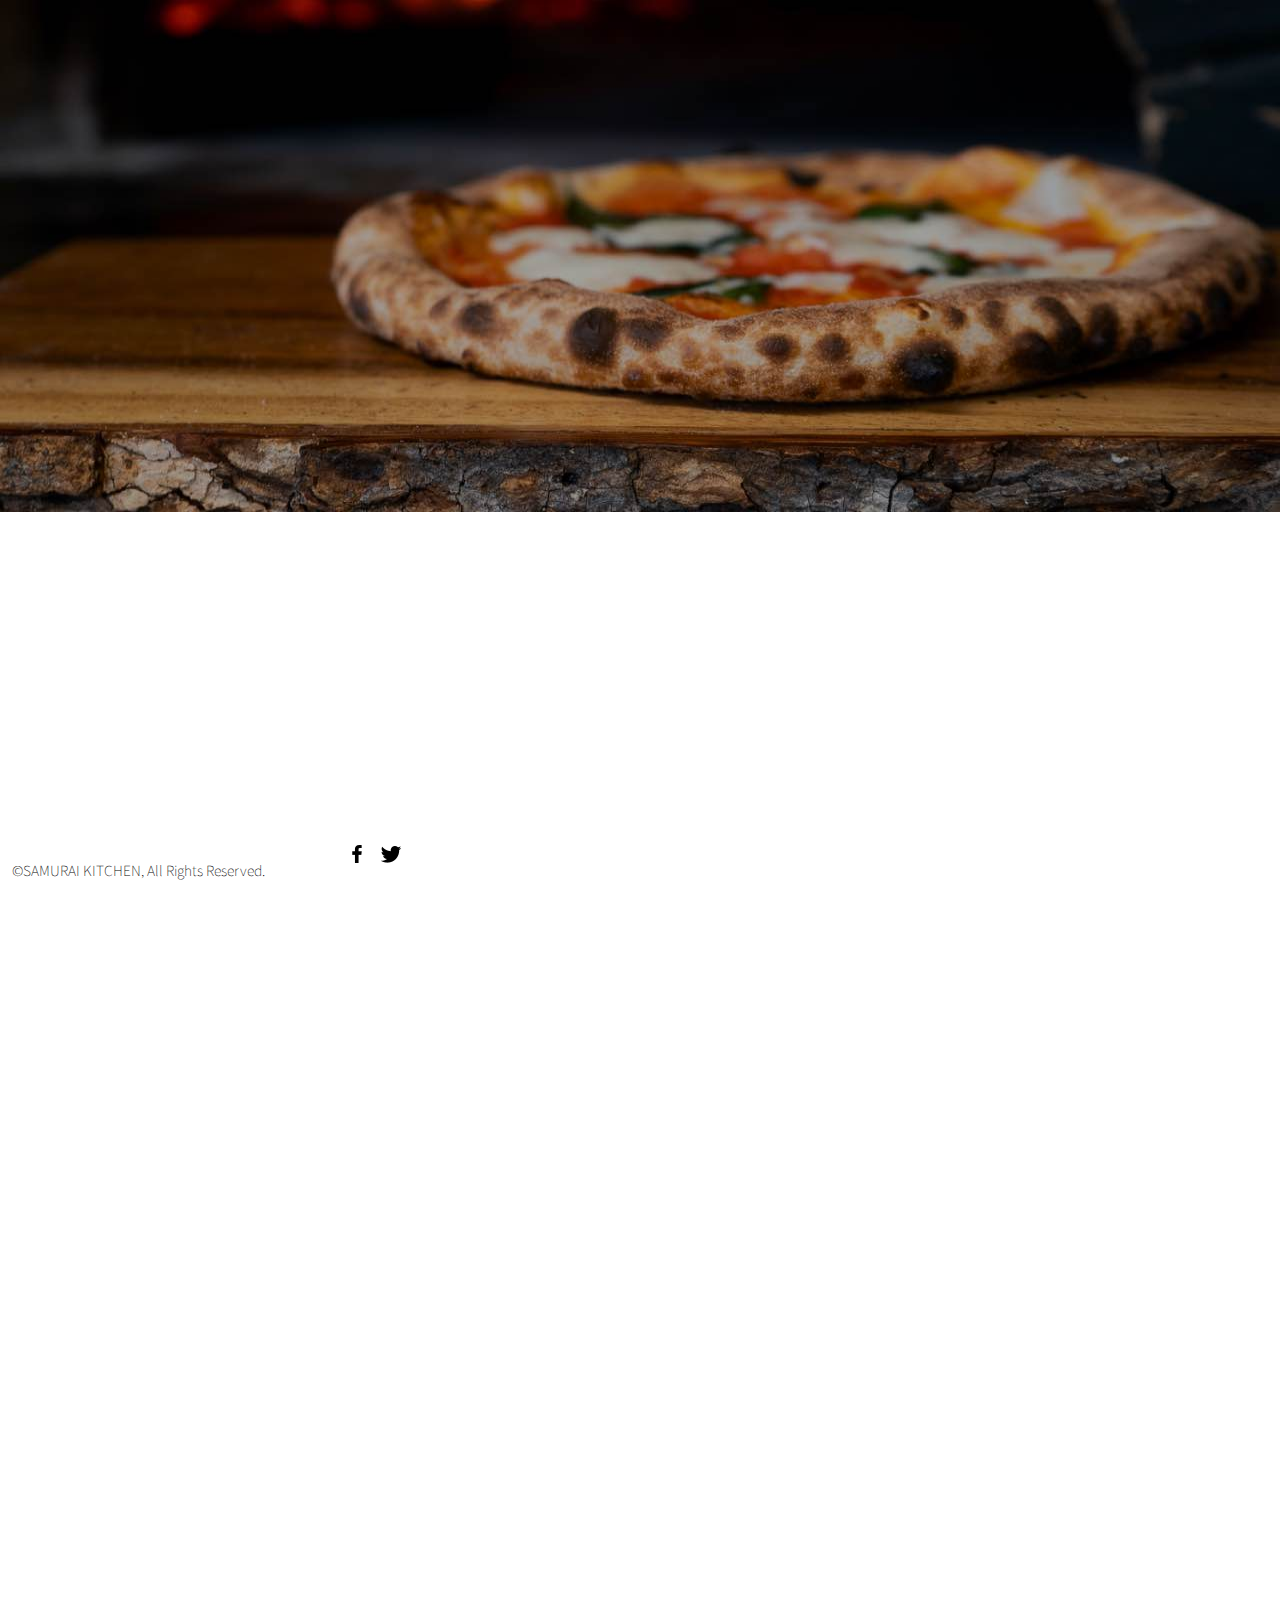
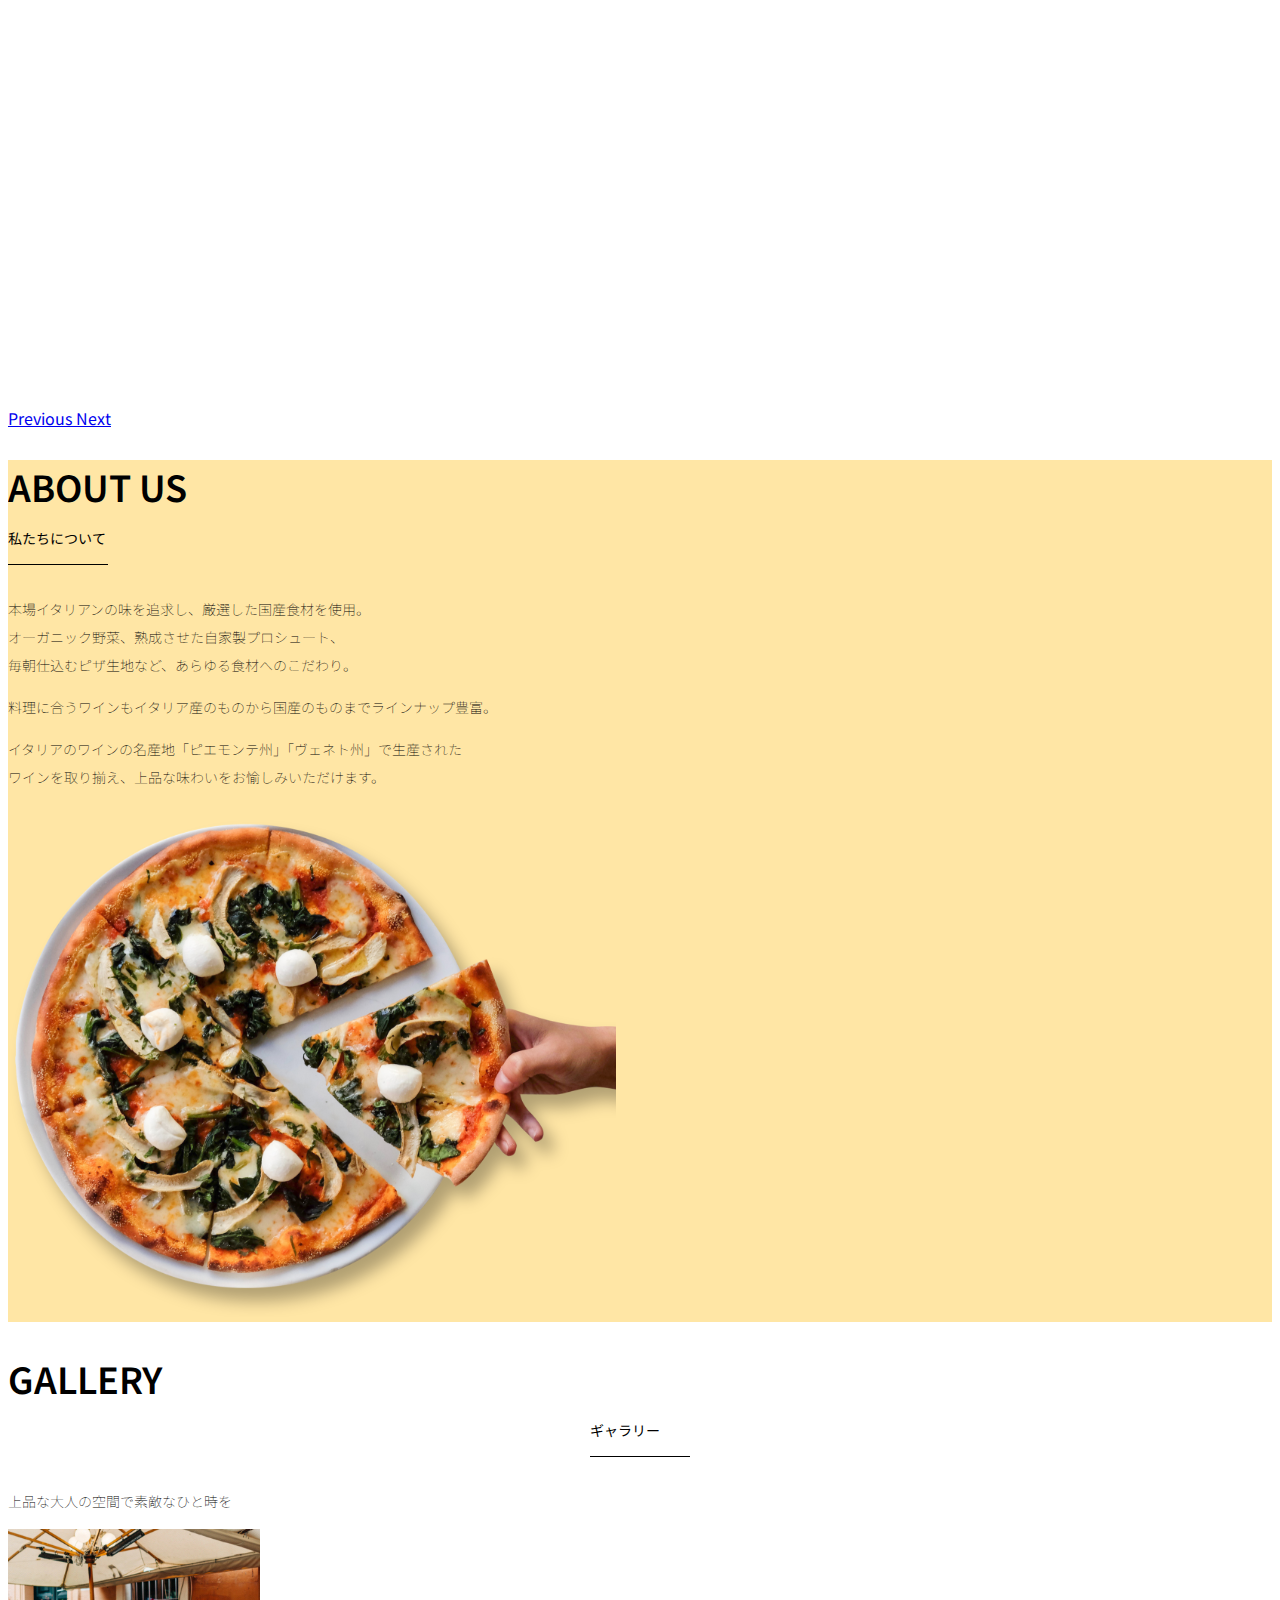
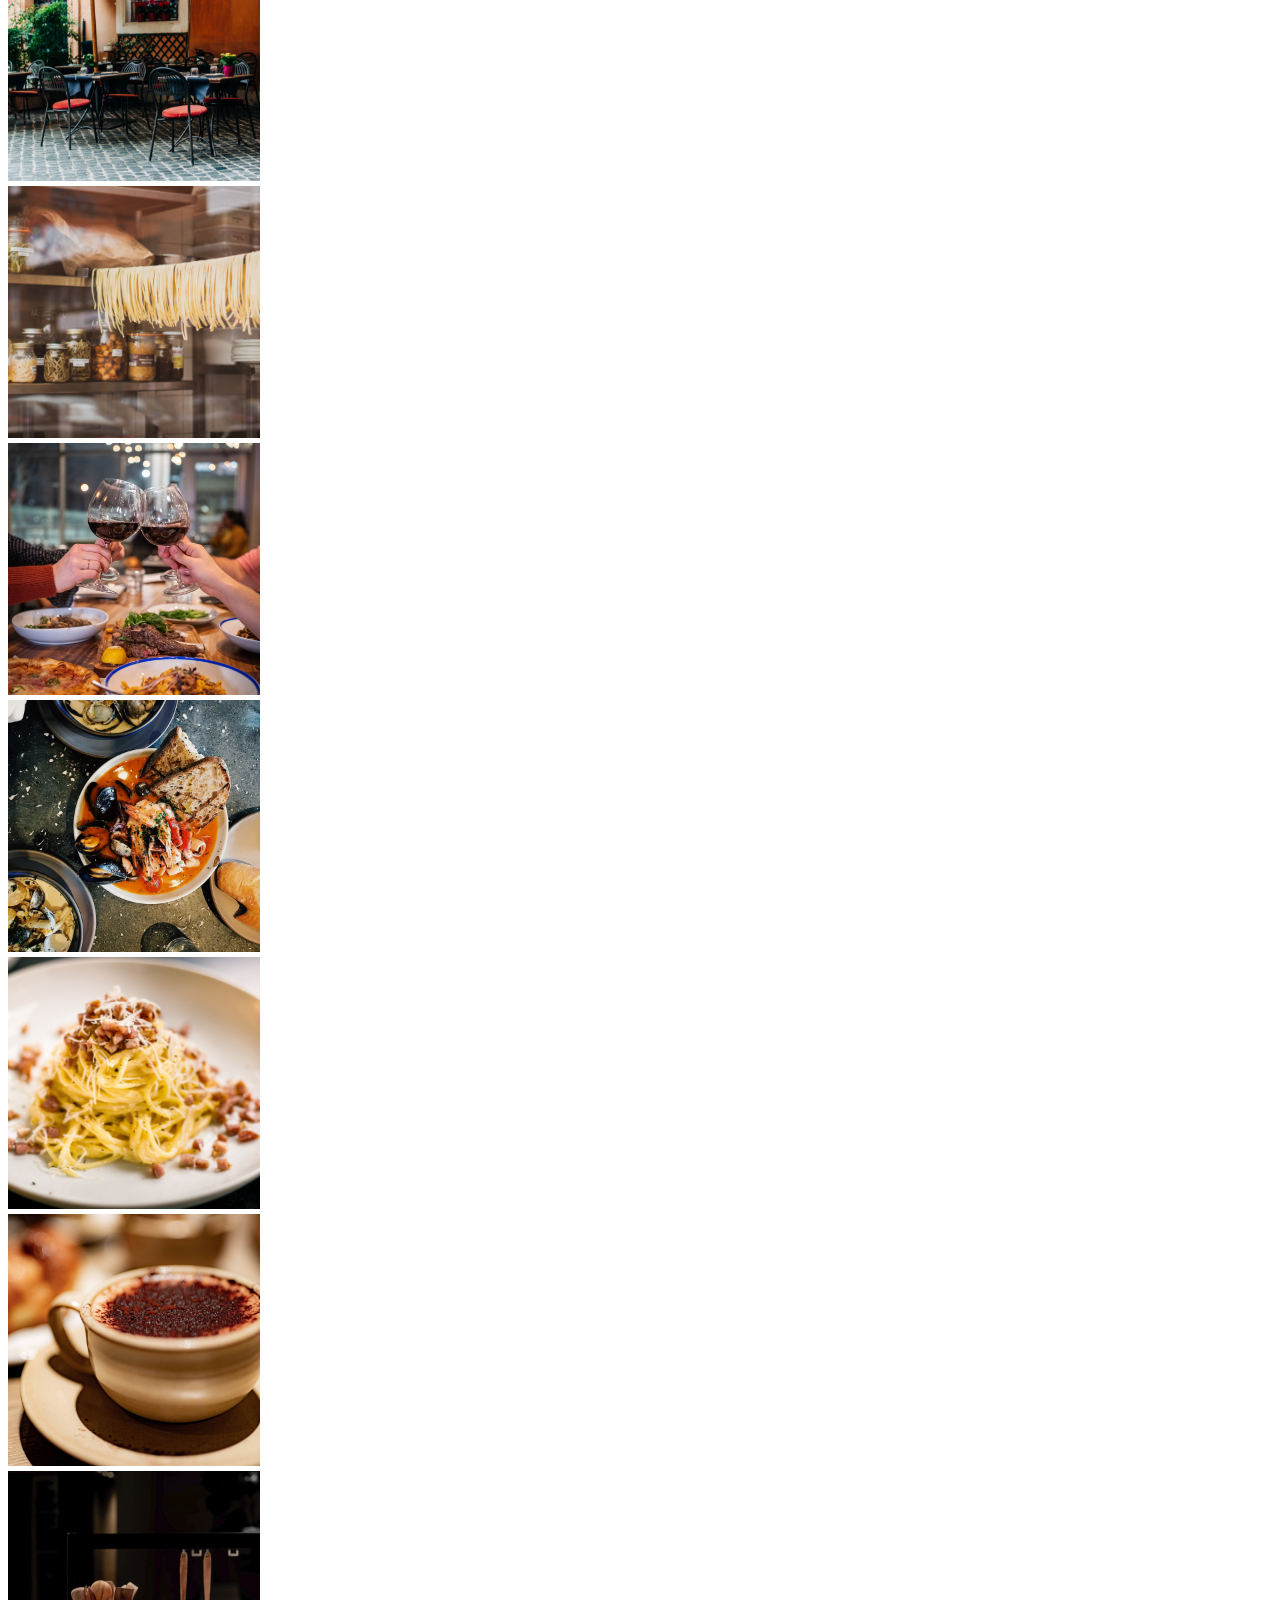
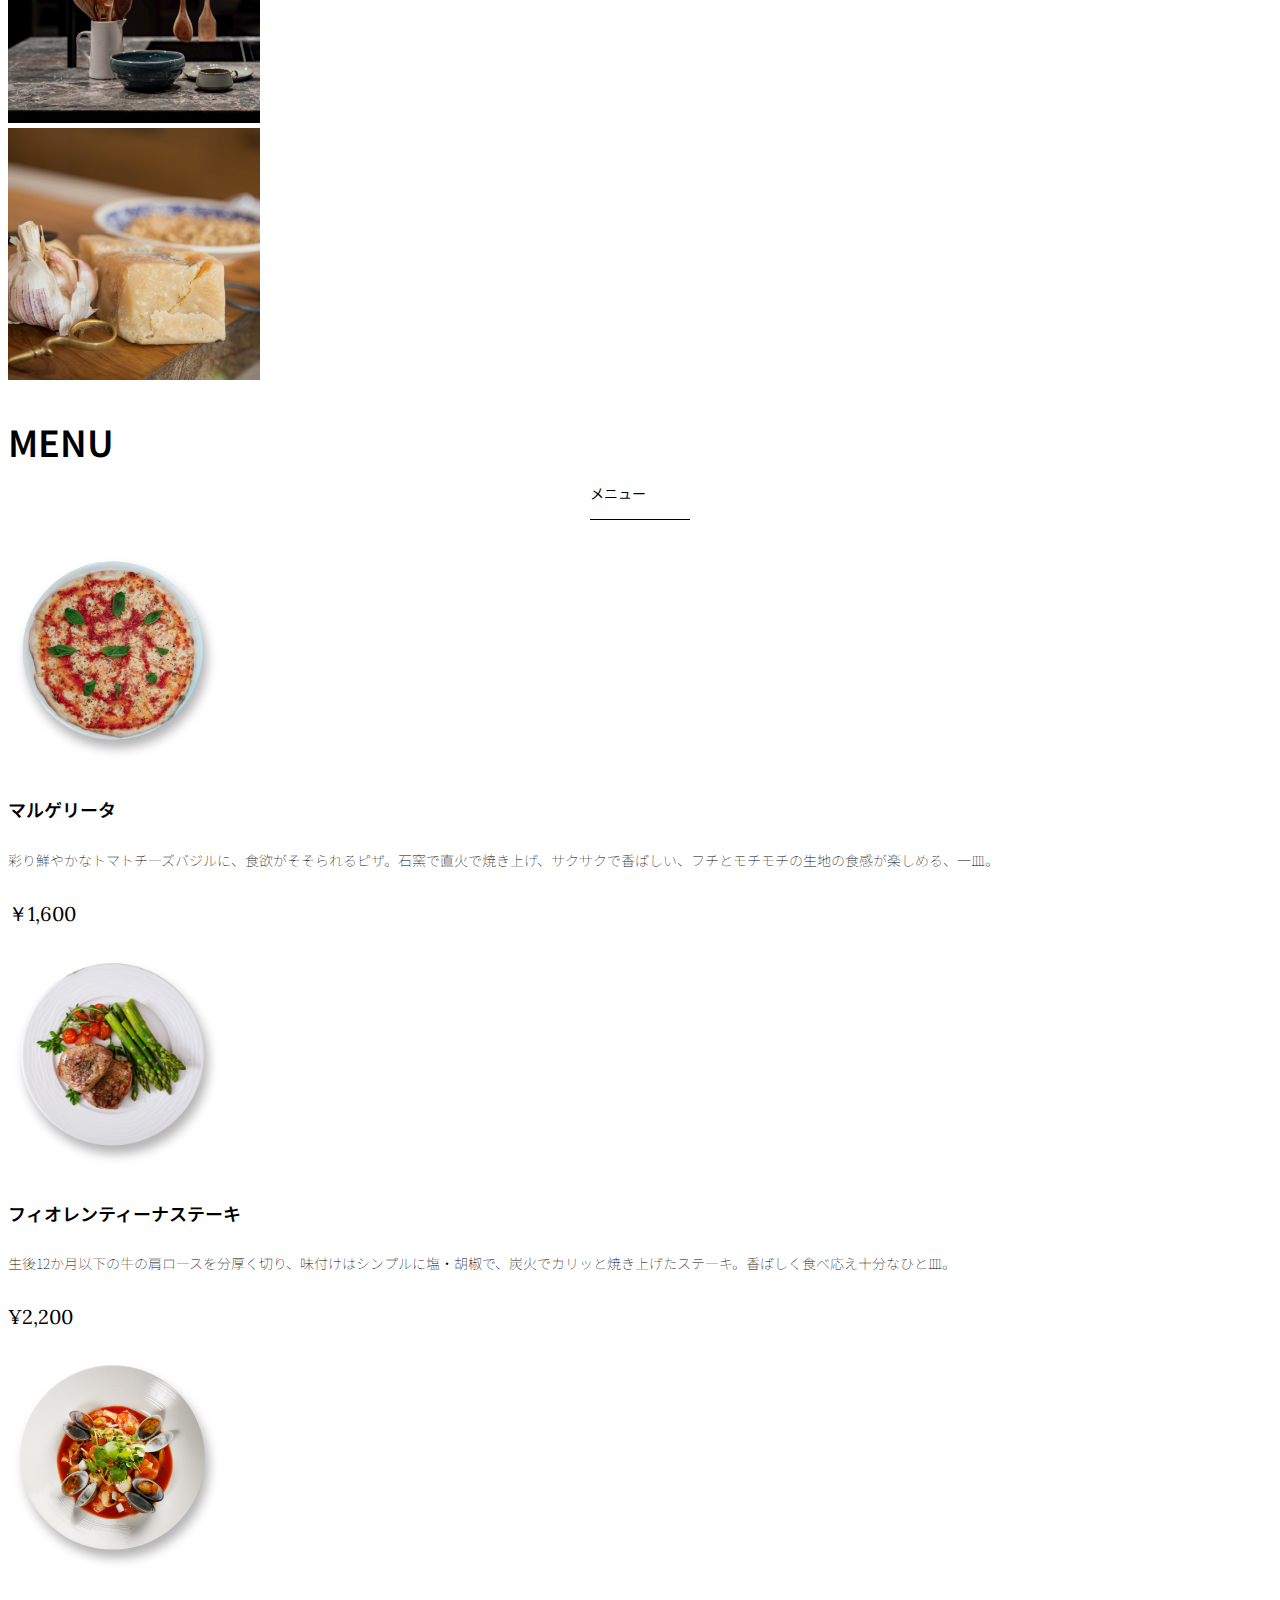
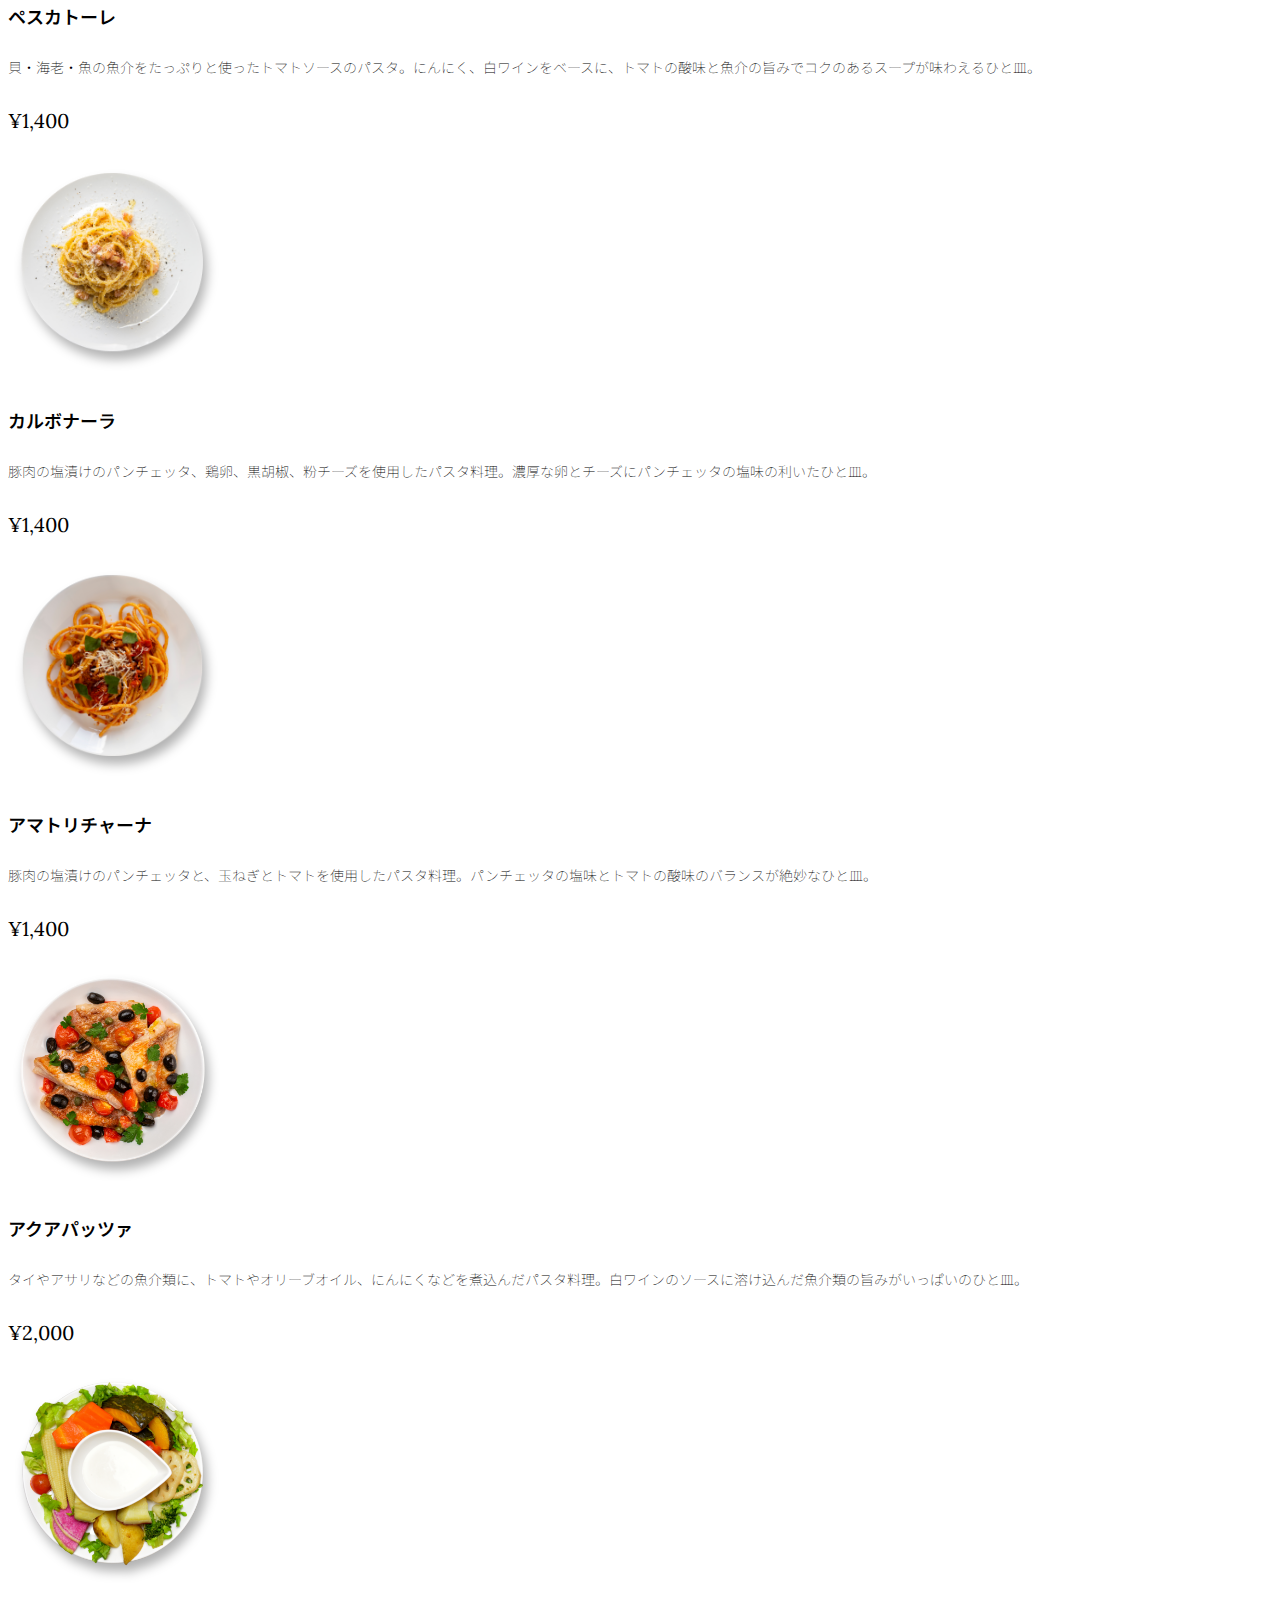
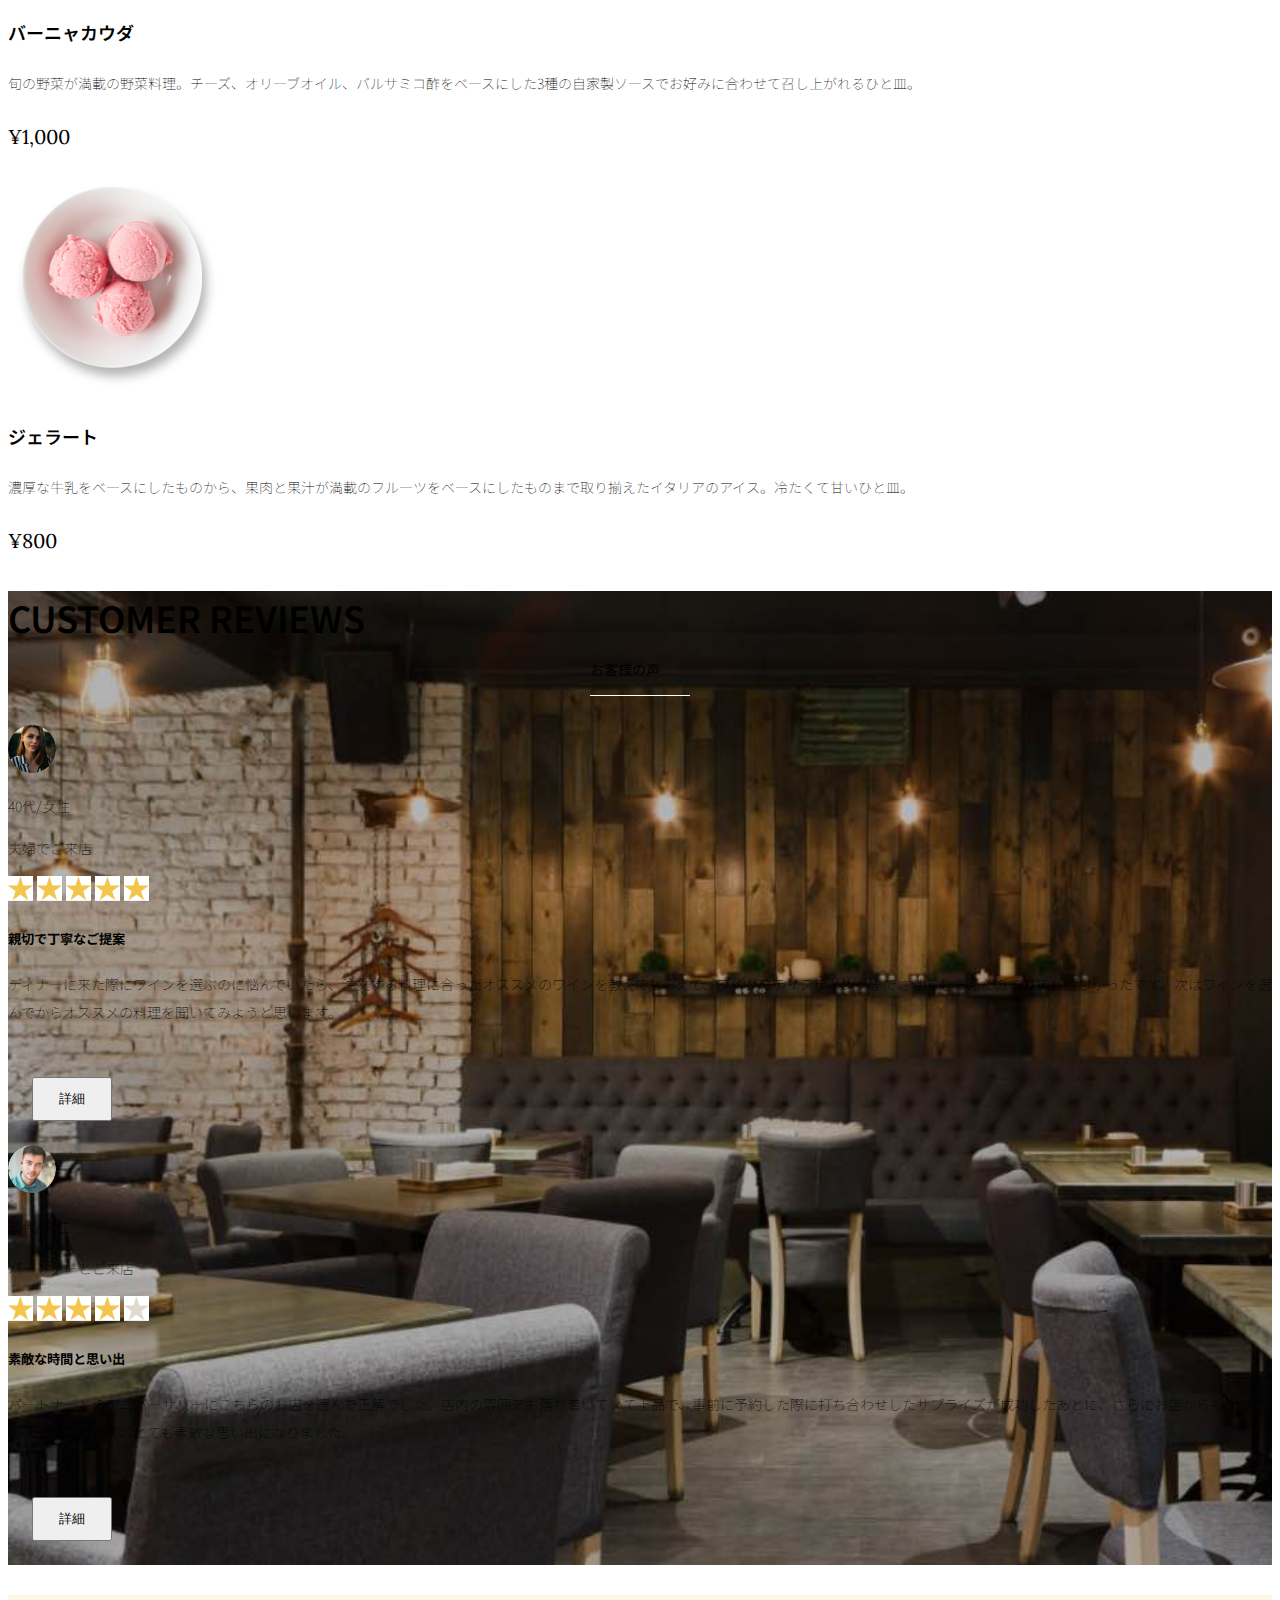
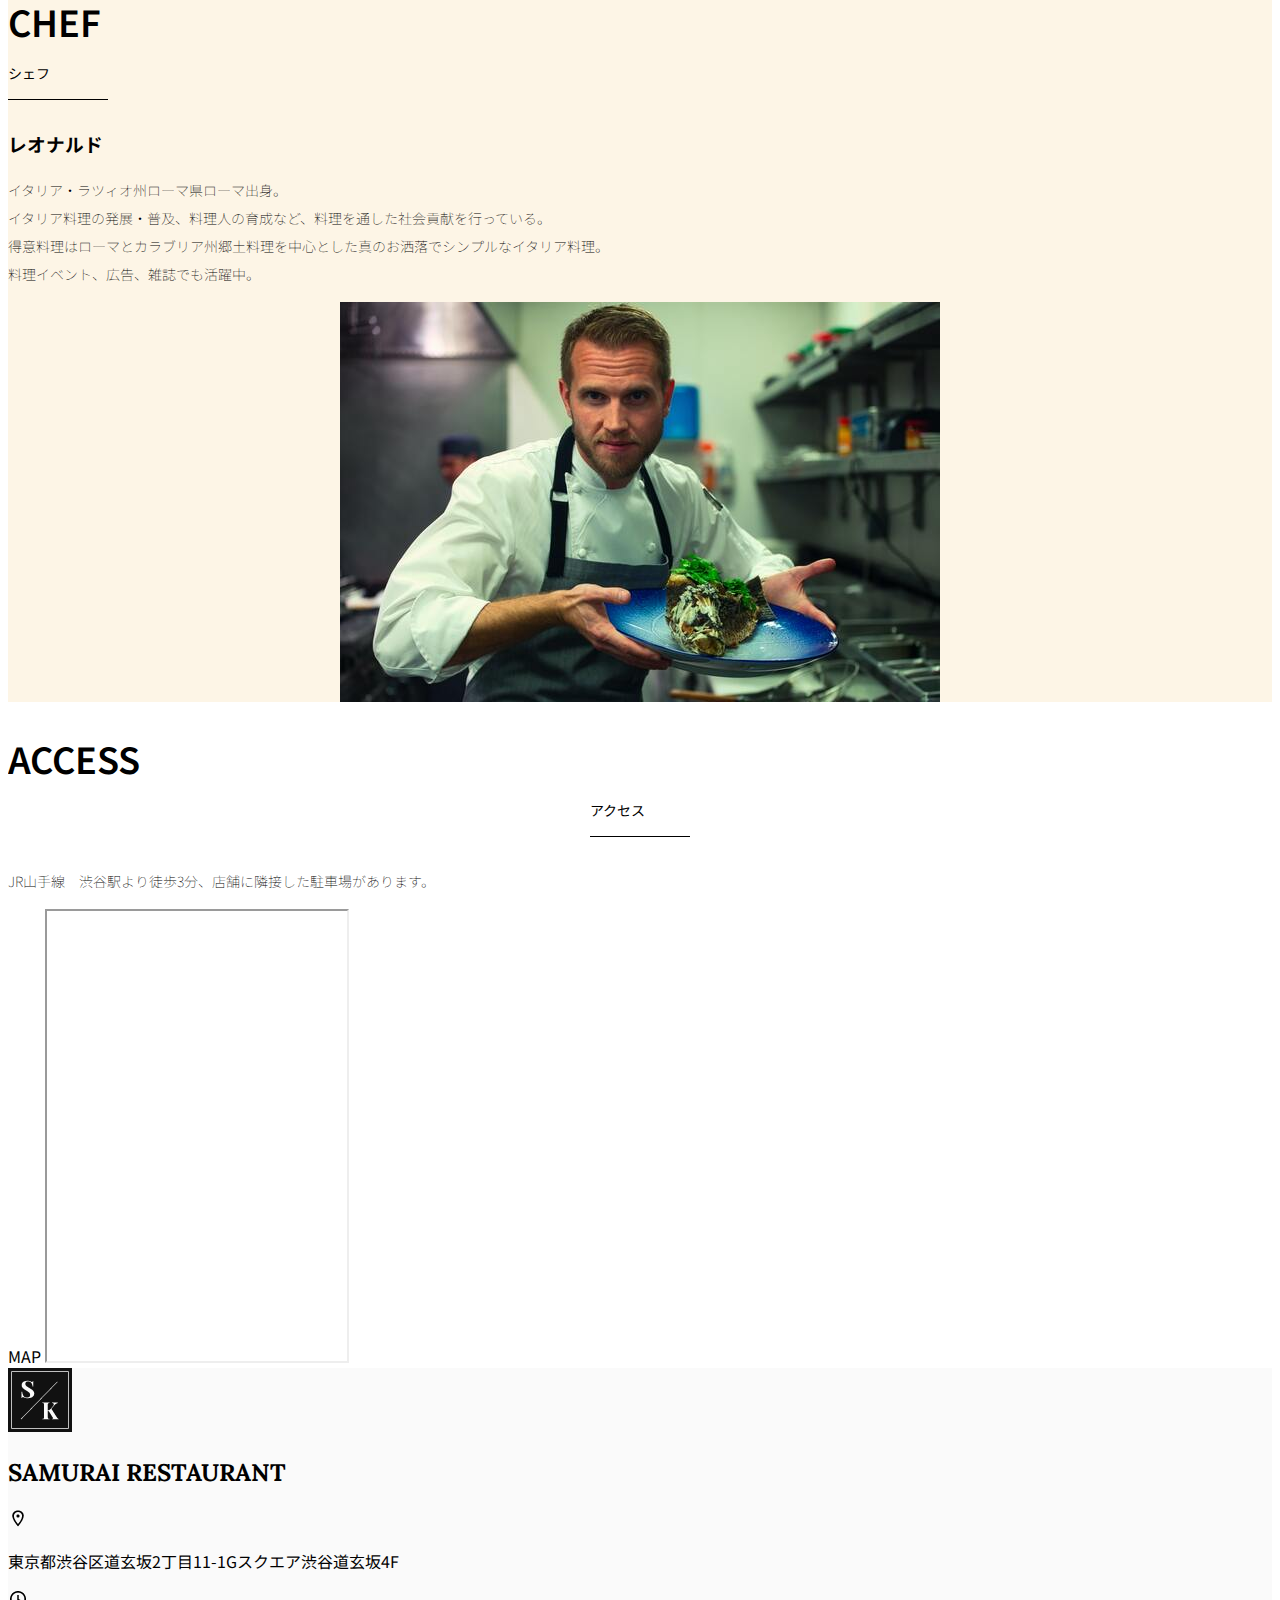
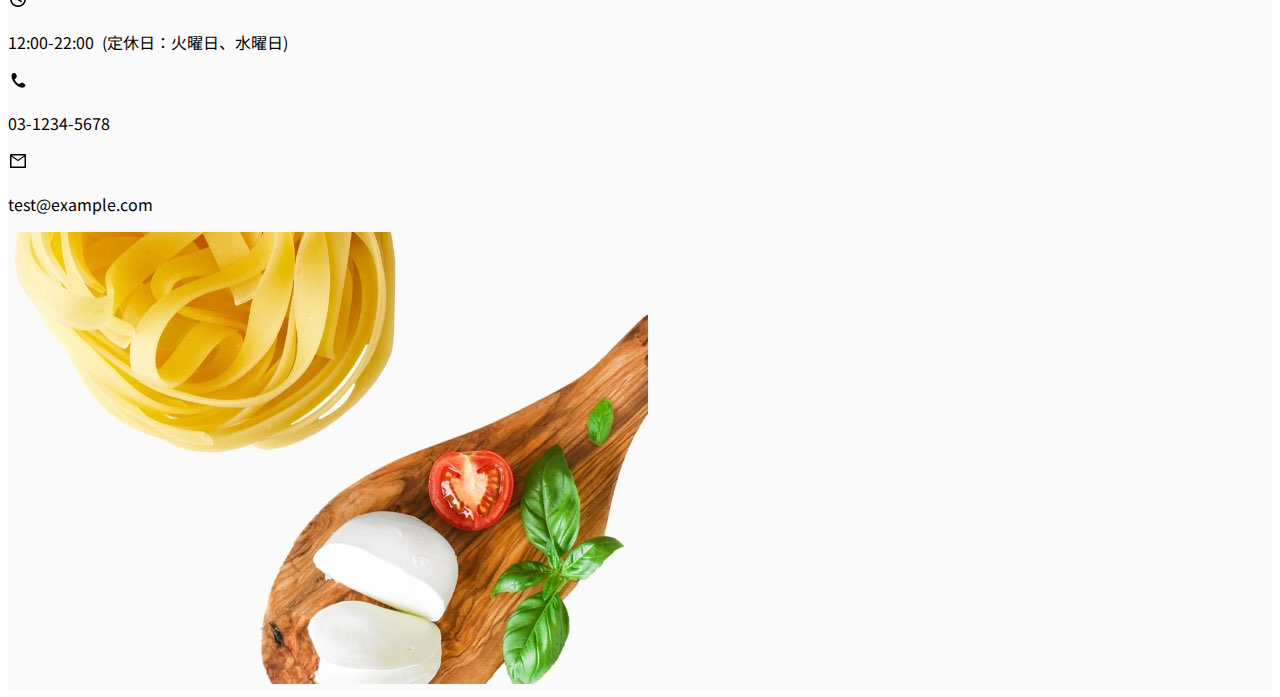
<file: kadai_015/index.html>
<!doctype html>
<html lang="ja">

<head>
  <meta charset="utf-8">
  <!-- マルチデバイス対応 -->
  <meta name="viewport" content="width=device-width, initial-scale=1">
  <meta name="viewport" content="width=device-width, initial-scale=1">
  <meta name="description" content="">
  <meta name="author" content="SAMURAI ENGINEER">
  <title>SAMURAI XD_HTML教材</title>
  
  <!-- 先にBootstrapのCSSを読み込む -->
  <!-- ************************************************ bootstrap.min.cssの読み込み -->
  <!-- BootstrapのCSSの読み込み -->
  <link href="https://cdn.jsdelivr.net/npm/bootstrap@5.0.0-beta1/dist/css/bootstrap.min.css" rel="stylesheet"integrity="sha384-giJF6kkoqNQ00vy+HMDP7azOuL0xtbfIcaT9wjKHr8RbDVddVHyTfAAsrekwKmP1" crossorigin="anonymous">

  <!-- ************************************************ bootstrap.bundle.min.jsの読み込み -->
  <!-- BootstrapのJavaScriptライブラリの読み込み -->
  <script src="https://cdn.jsdelivr.net/npm/bootstrap@5.0.0-beta1/dist/js/bootstrap.bundle.min.js" integrity="sha384-ygbV9kiqUc6oa4msXn9868pTtWMgiQaeYH7/t7LECLbyPA2x65Kgf80OJFdroafW" crossorigin="anonymous" defer>
  </script>
  


  <!-- ************************************************ Google Font読み込み -->
  <link rel="preconnect" href="https://fonts.gstatic.com">
  <link href="https://fonts.googleapis.com/css2?family=Lora&display=swap" rel="stylesheet">
  <link href="https://fonts.googleapis.com/css2?family=Noto+Sans+JP:wght@300&display=swap" rel="stylesheet">
  <!-- ************************************************ Font Awesome -->
  <link rel="stylesheet" href="https://use.fontawesome.com/releases/v5.1.0/css/all.css"
    integrity="sha384-lKuwvrZot6UHsBSfcMvOkWwlCMgc0TaWr+30HWe3a4ltaBwTZhyTEggF5tJv8tbt" crossorigin="anonymous">
  
  <!-- Bootstrapの読み込みのlinkタグよりも後ろに、style.cssを読み込むlinkタグを記述する -->
  <!-- ************************************************今回作成する styles.cssの読み込み -->
  <link href="stylesheet/style.css" rel="stylesheet">
  <!-- ************************************************  -->
</head>

<body>
  <main>
    <!-- ************************************************ ナビゲーションバー開始 -->
    <nav class="navbar navbar-expand-lg">
      <div class="container">
        <a class="navbar-brand my_navbar_brand">
          <img class="img-fluid navbar_brand_logo" src="img/site_logo.png" alt="サイトアイコン"><span>SAMURAI KITCHEN</span>
        </a>
        <div class="navbar-toggler hamburger_menu" data-bs-toggle="collapse" data-bs-target="#navbarNav"
          aria-controls="navbarNav" aria-expanded="false" aria-label="Toggle navigation">
          <input type="checkbox" id="hamburger_btn_check">
          <label for="hamburger_btn_check" class="hamburger_btn">
            <img class="btn_open" src="img/button_open.png" alt="ナビゲーションバーのボタン">
            <img class="btn_close" src="img/button_close.png" alt="ナビゲーションバーのボタン">
          </label>
        </div>
        <div class="collapse navbar-collapse justify-content-end" id="navbarNav">
          <ul class="navbar-nav">
            <li class="nav-item px-2">
              <a class="nav-link my_nav_link my-2" aria-current="page" href="#">HOME</a>
            </li>

            <li class="nav-item px-2">
              <a class="nav-link my_nav_link my-2" href="#about">ABOUT US</a>
            </li>

            <li class="nav-item px-2">
              <a class="nav-link my_nav_link my-2" href="#gallery">GALLERY</a>
            </li>

            <li class="nav-item px-2">
              <a class="nav-link my_nav_link my-2" href="#menu">MENU</a>
            </li>

            <li class="nav-item px-2">
              <a class="nav-link my_nav_link my-2" href="#review">CUSTOMER REVIEWS</a>
            </li>

            <li class="nav-item px-2">
              <a class="nav-link my_nav_link my-2" href="#chef">chef</a>
            </li>

            <li class="nav-item px-2">
              <a class="nav-link my_nav_link my-2" href="#access">ACCESS</a>
            </li>
              
          </ul>
        </div>
      </div>
    </nav>
    <!-- ************************************************ ナビゲーションバー終了 -->

    <!-- ************************************************ カルーセル開始 -->
    <!-- idのmyCarouselはインジケーター部分のdata-bs-targetと紐付く必要がある。mb-5で下方向に余白追加。 -->
    <div id="myCarousel" class="carousel slide mb-5" data-bs-ride="carousel">

      <!-- インジケーター部分 -->
      <ol class="carousel-indicators">
          <!-- この箇所と前述のidは紐付いている。data-bs-slide-toの番号がカルーセルの順番。 -->
          <li data-bs-target="#myCarousel" data-bs-slide-to="0" class="active"></li>
          <li data-bs-target="#myCarousel" data-bs-slide-to="1"></li>
          <li data-bs-target="#myCarousel" data-bs-slide-to="2"></li>
      </ol>

      <!-- carousel-inner：カルーセルのキャプションと背景画像の部分。現在は1枚目だけ表示。 -->
      <div class="carousel-inner">
        <div class="carousel-item active">
          <img src="img/slider-1.jpg" alt="SAMURAI KITCHEN-1">
          <div class="carousel-caption">
            <!-- 独自クラスで位置とフォントを変更 -->
            <h1 class="my_carousel_caption">
              Welcome to<br>
              SAMURAI KITCHEN
            </h1>
          </div>
        </div>
         <!-- カルーセル2枚目 -->
        <div class="carousel-item">
          <img src="img/slider-2.jpg" alt="サンプル画像">
          <div class="carousel-caption">
            <h1 class="my_carousel_caption">
                The fabulous combination of&nbsp;wine&nbsp;and&nbsp;food
            </h1>
          </div>
        </div>
        <!-- カルーセル３枚目 -->
        <div class="carousel-item">
          <img src="img/slider-3.jpg" alt="サンプル画像">
          <div class="carousel-caption">
            <h1 class="my_carousel_caption">Get the Italian taste<br>
              at the SAMURAI&nbsp;KITCHEN
            </h1>
          </div>
        </div>
      </div>

      <!-- コントロールボタン 左側 -->
      <a class="carousel-control-prev" href="#myCarousel" role="button" data-bs-slide="prev">
        <span class="carousel-control-prev-icon" aria-hidden="true"></span>
        <span class="visually-hidden">Previous</span>
      </a>

      <!-- コントロールボタン 右側 -->
      <a class="carousel-control-next" href="#myCarousel" role="button" data-bs-slide="next">
        <span class="carousel-control-next-icon" aria-hidden="true"></span>
        <span class="visually-hidden">Next</span>
      </a>
    </div>
    <!-- ************************************************ カルーセル終了 -->

    <!-- ************************************************ アバウトセクション開始 -->
    <section class="about_us_bg" id="about">
      <!--コンテンツの中央揃え。上下方向にパディング（サイズ5）。下方向にマージン（サイズ5）。 -->
      <div class="container py-5 mb-5">

        <!-- rowクラス（行） -->
        <div class="row">

          <!-- 左側カラム（6/12分割） -->
          <div class="col-lg-6 text-left">

            <!-- 上下方向にパディング（サイズ5） -->
            <div class="py-5">

              <!-- 下方向にマージン（サイズ5） -->
              <h2 class="section_title about mb-5">
                ABOUT US
              </h2>
              <!-- 下方向にマージン（サイズ2） -->
              <p class="mb-2">
                本場イタリアンの味を追求し、厳選した国産食材を使用。<br>
                オーガニック野菜、熟成させた自家製プロシュート、<br>
                毎朝仕込むピザ生地など、あらゆる食材へのこだわり。<br>
              </p>

              <!-- 下方向にマージン（サイズ2） -->
              <p class="mb-2">
                料理に合うワインもイタリア産のものから国産のものまでラインナップ豊富。<br>
              </p>

              <!-- 下方向にマージン（サイズ2） -->
              <p class="mb-2">
                イタリアのワインの名産地「ピエモンテ州」「ヴェネト州」で生産された<br>
                ワインを取り揃え、上品な味わいをお愉しみいただけます。<br>
              </p>
            </div>
          </div>

          <!-- 右側カラム（6/12分割） -->
          <div class="col-lg-6">

            <!-- 画像を配置 -->
            <img src="img/img-about-us.png" class="img-fluid" alt="pizza">
          </div>
        </div>
     </div>
    </section>
    <!-- ************************************************ アバウトセクション終了 -->

    <!-- ************************************************ ギャラリーセクション開始 -->
    <section id="gallery">
      <div class="container mb-5">
        <h2 class="mb-3 section_title gallery text-center">GALLERY</h2>
        <p class="text-center mb-5">
          上品な大人の空間で素敵なひと時を
        </p>

        <div class="row">
          <div class="col-6 col-lg-3 mb-4 d-flex justify-content-center">
            <img class="img-fluid" src="img/gallery-1.jpg" alt="サンプル画像">
          </div>

          <div class="col-6 col-lg-3 mb-4 d-flex justify-content-center">
            <img class="img-fluid" src="img/gallery-2.jpg" alt="サンプル画像">
          </div>

          <div class="col-6 col-lg-3 mb-4 d-flex justify-content-center">
            <img class="img-fluid" src="img/gallery-3.jpg" alt="サンプル画像">
          </div>

          <div class="col-6 col-lg-3 mb-4 d-flex justify-content-center">
            <img class="img-fluid" src="img/gallery-4.jpg" alt="サンプル画像">
          </div>

          <div class="col-6 col-lg-3 mb-4 d-flex justify-content-center">
            <img class="img-fluid" src="img/gallery-5.jpg" alt="サンプル画像">
          </div>

          <div class="col-6 col-lg-3 mb-4 d-flex justify-content-center">
            <img class="img-fluid" src="img/gallery-6.jpg" alt="サンプル画像">
          </div>

          <div class="col-6 col-lg-3 mb-4 d-flex justify-content-center">
            <img class="img-fluid" src="img/gallery-7.jpg" alt="サンプル画像">
          </div>

          <div class="col-6 col-lg-3 mb-4 d-flex justify-content-center">
            <img class="img-fluid" src="img/gallery-8.jpg" alt="サンプル画像">
          </div>
        </div>
      </div>
    </section>
    <!-- ************************************************ ギャラリーセクション終了 -->

    <!-- ************************************************ メニューセクション -->
    <section id="menu">
      <!-- タイトル文字部分のコンテナ -->
      <div class="container">
        <div class="row">
          <div class="col-lg-12">

            <!-- タイトル文字 -->
            <!-- タイトル中央揃え、マージンを下方向へ5　-->
            <h2 class="section_title menu text-center mb-5">MENU</h2>          </div>
        </div>
      </div>

      <!-- メニュー部分のコンテナ -->
      <!-- 下方向にマージン5 -->
      <div class="container mb-5">
        <div class="row">

          <!-- 左側メニュー -->
          <div class="col-12 col-lg-6">

            <!-- さらに子要素を5:7で分割 -->
            <!-- カラム間のパディングをなくす。下方向にマージン4 -->
            <div class="row g-0 mb-4">
              <!-- 画像中央揃え -->
              <div class="col-12 col-lg-5 text-center">
                <!-- 左側メニュー画像部分 -->
                <img src="img/margherita.png" class="img-fluid" alt="マルゲリータ">
              </div>

              <!-- 右側テキスト部分 -->
              <!-- 全体的にパディング4 -->
              <div class="col-12 col-lg-7 p-4">
                <!-- 下方向のマージン0 文字を小さくするmenu_title独自クラスを追加 -->
                <h4 class="mb-0 menu_title">マルゲリータ</h4>

                <!-- 縦方向の中央揃え -->
                <p class="my-auto">彩り鮮やかなトマトチーズバジルに、食欲がそそられるピザ。石窯で直火で焼き上げ、サクサクで香ばしい、フチとモチモチの生地の食感が楽しめる、一皿。</p>

                <!-- フォントを変更する独自クラスを追加 -->
                <p class="menu_price">￥1,600</p>
              </div>
            </div>
          </div>

          <!-- 右側部分メニュー。上記と同じ内容なのでコメント省略 -->
          <div class="col-12 col-lg-6">
            <div class="row g-0 mb-4">
              <div class="col-12 col-lg-5 text-center">
                <img src="img/steak.png" class="img-fluid" alt="フィオレンティーナステーキ">
              </div>
              <div class="col-12 col-lg-7 p-4">
                <h4 class="mb-0 menu_title">フィオレンティーナステーキ</h4>
                <p class="my-auto">生後12か月以下の牛の肩ロースを分厚く切り、味付けはシンプルに塩・胡椒で、炭火でカリッと焼き上げたステーキ。香ばしく食べ応え十分なひと皿。</p>
                <p class="menu_price">¥2,200</p>
              </div>
            </div>
          </div>
          <!-- 以降、メニューの数だけ同じコード繰り返し記載 -->
          <div class="col-12 col-lg-6">
            <div class="row g-0 mb-4">
              <div class="col-12 col-lg-5 text-center">
                <img src="img/pescatore.png" class="img-fluid" alt="フィオレンティーナステーキ">
              </div>
              <div class="col-12 col-lg-7 p-4">
                <h4 class="mb-0 menu_title">ペスカトーレ</h4>
                <p class="my-auto">貝・海老・魚の魚介をたっぷりと使ったトマトソースのパスタ。にんにく、白ワインをベースに、トマトの酸味と魚介の旨みでコクのあるスープが味わえるひと皿。</p>
                <p class="menu_price">¥1,400</p>
              </div>
            </div>
          </div>
          <div class="col-12 col-lg-6">
            <div class="row g-0 mb-4">
              <div class="col-12 col-lg-5 text-center">
                <img src="img/carbonara.png" class="img-fluid" alt="フィオレンティーナステーキ">
              </div>
              <div class="col-12 col-lg-7 p-4">
                <h4 class="mb-0 menu_title">カルボナーラ</h4>
                <p class="my-auto">豚肉の塩漬けのパンチェッタ、鶏卵、黒胡椒、粉チーズを使用したパスタ料理。濃厚な卵とチーズにパンチェッタの塩味の利いたひと皿。</p>
                <p class="menu_price">¥1,400</p>
              </div>
            </div>
          </div>
          <div class="col-12 col-lg-6">
            <div class="row g-0 mb-4">
              <div class="col-12 col-lg-5 text-center">
                <img src="img/amatriciana.png" class="img-fluid" alt="フィオレンティーナステーキ">
              </div>
              <div class="col-12 col-lg-7 p-4">
                <h4 class="mb-0 menu_title">アマトリチャーナ</h4>
                <p class="my-auto">豚肉の塩漬けのパンチェッタと、玉ねぎとトマトを使用したパスタ料理。パンチェッタの塩味とトマトの酸味のバランスが絶妙なひと皿。</p>
                <p class="menu_price">¥1,400</p>
              </div>
            </div>
          </div>
          <div class="col-12 col-lg-6">
            <div class="row g-0 mb-4">
              <div class="col-12 col-lg-5 text-center">
                <img src="img/acqua-pazza.png" class="img-fluid" alt="フィオレンティーナステーキ">
              </div>
              <div class="col-12 col-lg-7 p-4">
                <h4 class="mb-0 menu_title">アクアパッツァ</h4>
                <p class="my-auto">タイやアサリなどの魚介類に、トマトやオリーブオイル、にんにくなどを煮込んだパスタ料理。白ワインのソースに溶け込んだ魚介類の旨みがいっぱいのひと皿。</p>
                <p class="menu_price">¥2,000</p>
              </div>
            </div>
          </div>
          <div class="col-12 col-lg-6">
            <div class="row g-0 mb-4">
              <div class="col-12 col-lg-5 text-center">
                <img src="img/bagna-cauda.png" class="img-fluid" alt="フィオレンティーナステーキ">
              </div>
              <div class="col-12 col-lg-7 p-4">
                <h4 class="mb-0 menu_title">バーニャカウダ</h4>
                <p class="my-auto">旬の野菜が満載の野菜料理。チーズ、オリーブオイル、バルサミコ酢をベースにした3種の自家製ソースでお好みに合わせて召し上がれるひと皿。</p>
                <p class="menu_price">¥1,000</p>
              </div>
            </div>
          </div>
          <div class="col-12 col-lg-6">
            <div class="row g-0 mb-4">
              <div class="col-12 col-lg-5 text-center">
                <img src="img/gelato.png" class="img-fluid" alt="フィオレンティーナステーキ">
              </div>
              <div class="col-12 col-lg-7 p-4">
                <h4 class="mb-0 menu_title">ジェラート</h4>
                <p class="my-auto">濃厚な牛乳をベースにしたものから、果肉と果汁が満載のフルーツをベースにしたものまで取り揃えたイタリアのアイス。冷たくて甘いひと皿。</p>
                <p class="menu_price">¥800</p>
              </div>
            </div>
          </div>
          <!-- 以下の閉じタグ3つは必要 -->
        </div>
      </div>
    </section>
    <!-- ************************************************ メニューセクション終了 -->

    <!-- ************************************************ レビューセクション開始 -->
    <section id="review">
      <!-- review_wrapper で背景画像を設定します -->
      <div class="review_wrapper">

        <!-- container部分 -->
        <div class="container py-5 mb-5">

          <!-- 中央揃えでタイトルを表示 -->
          <div class="text-center mb-5">
            <h2 class="section_title review text-center text-white">CUSTOMER REVIEWS</h2>
          </div>

          <!-- row部分：左右のカラムを中央揃え -->
          <div class="row pb-5 justify-content-center">

            <!-- 左側カラム -->
            <div class="col-12 col-lg-5 mt-3">

              <!-- 背景を白色に設定 -->
              <!-- h_420 クラスで白枠の高さを修正します -->
              <div class="bg-white h_420">

                <!-- 内側にパディング4 -->
                <div class="p-4">

                  <!-- 顔写真と年齢などのテキストはd-flexで横並びにする　中央揃え -->
                  <div class="d-flex align-items-center">
                    <!-- お客様の画像を配置 -->
                    <!-- reviewer_img クラスで画像サイズを変更します -->
                    <img src="img/customer-woman.png" class="reviewer_img" alt="サンプル画像">
                    <div>
                      <!-- お客様情報のテキスト -->
                      <p class="my-0">40代/女性</p>
                      <p class="my-0">夫婦でご来店</p>
                    </div>
                  </div>

                  <div class="my-3">
                    <!-- star_img クラスで画像サイズを変更 -->
                    <img src="img/star-point.png" class="star_img" alt="star">
                    <img src="img/star-point.png" class="star_img" alt="star">
                    <img src="img/star-point.png" class="star_img" alt="star">
                    <img src="img/star-point.png" class="star_img" alt="star">
                    <img src="img/star-point.png" class="star_img" alt="star">
                  </div>

                  <!-- レビュータイトル -->
                  <h5>親切で丁寧なご提案</h5>
                  <!-- レビュー内容 -->
                  <p>
                    ディナーに来た際にワインを選ぶのに悩んでいたら、注文する料理に合ったオススメのワインを教えてもらえて、ワインのテイスティングまでさせてもらえたのでとても嬉しかったです。次はワインを選んでからオススメの料理を聞いてみようと思います。
                  </p>

                  <!-- 黄色のボタンを配置 -->
                  <button type="button" class="btn btn-warning shadow fix_bottom">詳細</button>
                </div>
              </div>
            </div>

            <!-- 右側カラム：左側カラムと内容が同じなので説明は省略 -->
            <div class="col-12 col-lg-5 mt-3">
              <div class="bg-white h_420">
                <div class="p-4">
                  <div class="d-flex align-items-center">
                    <img src="img/customer-man.png" class="reviewer_img" alt="サンプル画像">
                    <div>
                      <p class="my-0">30代/男性</p>
                      <p class="my-0">パートナーとご来店</p>
                    </div>
                  </div>
                  <div class="my-3">
                    <img src="img/star-point.png" class="star_img" alt="star">
                    <img src="img/star-point.png" class="star_img" alt="star">
                    <img src="img/star-point.png" class="star_img" alt="star">
                    <img src="img/star-point.png" class="star_img" alt="star">
                    <img src="img/star-no-point.png" class="star_img" alt="no-star">
                  </div>
                  <h5>素敵な時間と思い出</h5>
                  <p>
                    パートナーとのアニバーサリーにこちらのお店を選んで正解でした。店内の雰囲気も落ち着いていて上品で、事前に予約した際に打ち合わせしたサプライズが成功したあとに、さらにお店からもサプライズをいただけて、とても素敵な思い出になりました。
                  </p>
                  <button type="button" class="btn btn-warning shadow fix_bottom">詳細</button>
                </div>
              </div>
            </div>
          </div>
        </div>
      </div>
    </section>
    <!-- ************************************************ レビューセクション終了 -->


    <!-- *************************************************シェフセクション開始 -->
    <section class="chef_bg mb-5" id="chef">
      <div class="container">
        <div class="row py-5">
          <!--左側-->
          <div class="col-6 ">
            <h2 class="section_title chef mt-3">CHEF</h2>
            <h3 class="my-5">レオナルド</h3>
            <p class="mb-2">イタリア・ラツィオ州ローマ県ローマ出身。<br>
              イタリア料理の発展・普及、料理人の育成など、料理を通した社会貢献を行っている。<br>
              得意料理はローマとカラブリア州郷土料理を中心とした真のお洒落でシンプルなイタリア料理。<br>
              料理イベント、広告、雑誌でも活躍中。</p>
          </div>

          <!--左側-->
          <!--imgを子要素で直接中央揃えにしようとするとできなかったが、親要素に対して中央揃えのプロパティを使うとできた。-->
          <div class="col-6 img_parent">
            <img src="./img/chef.jpg" class="img-fluid" alt="chefimg">
          </div>

        </div>
      </div>

    </section>


    <!-- ************************************************ シェフセクション終了 -->


    <!-- ************************************************ アクセスセクション開始 -->
    <section id="access">
      <div class="container">
        <div class="row">
          <div class="col-lg-12 text-center mb-5">
            <h2 class="section_title text-center access mb-5">ACCESS</h2>
            <p>JR山手線　渋谷駅より徒歩3分、店舗に隣接した駐車場があります。</p>
          </div>
        </div>
      </div>

      <div class="container mb-5 px-2">
        <!-- この部分にマップを配置 -->
        MAP
        <iframe 
          src="https://www.google.com/maps/embed?pb=!1m18!1m12!1m3!1d12965.119932789676!2d139.73918856676855!3d35.6701073934885!2m3!1f0!2f0!3f0!3m2!1i1024!2i768!4f13.1!3m3!1m2!1s0x60188b602972bb83%3A0xa6b553df33a5bd04!2zU0FNVVJBSSBFTkdJTkVFUiDkvo3jgqjjg7Pjgrjjg4vjgqI!5e0!3m2!1sja!2sjp!4v1766045740454!5m2!1sja!2sjp"
          class="w-100" style="height: 50vh;" loading="lazy"></iframe>
      </div>

    </section>
    <!-- ************************************************ アクセスセクション終了 -->


    <!-- ************************************************ フッター開始 -->
    <footer id="footer">
      <div class="container">
        <div class="row">

          <!-- 2カラムに分けたレイアウトの左側カラム -->
          <!-- 親要素にposition-relativeを設定 -->
          <div class="col-12 col-lg-6 position-relative">
            <!-- 左側カラムのレイアウトをさらに分けるためにrowを使用 -->
            <div class="row pt-5">

              <!-- 画面をさらに2:10に分割 -->
              <!-- ここは2:10の2の部分 -->
              <div class="col-lg-2 text-center my-3">

                <!-- サイトロゴ -->
                <!-- footer_brand_logoの独自クラスを追加 -->
                <img class="img-fluid footer_brand_logo" src="img/site_logo.png" alt="サンプル画像">
              </div>

              <!-- ここは2:10の10の部分 -->
              <div class="col-lg-10 align-self-center my-3">
                <!-- タイトル文字 -->
                <!-- footer_textの独自クラスを追加してフォント等を変更 -->
                <h2 class="m-0 footer_text">SAMURAI RESTAURANT</h2>
              </div>
            </div>

            <!-- 営業時間などのテキストを追加 -->
            <!-- 独自クラスrestaurant_infoを追加 -->
            <div class="restaurant_info py-3">
              <div class="d-flex mb-3">
                <img src="img/icon-Marker.png" alt="marker">
                <p class="p-0 m-0">東京都渋谷区道玄坂2丁目11-1Gスクエア渋谷道玄坂4F</p>
              </div>
              <div class="d-flex mb-3">
                <img src="img/icon-Clock.png" alt="clock">
                <p class="p-0 m-0">12:00-22:00&nbsp;&nbsp;(定休日：火曜日、水曜日)</p>
              </div>
              <div class="d-flex mb-3">
                <img src="img/icon-Phone.png" alt="phone">
                <p class="p-0 m-0">03-1234-5678</p>
              </div>
              <div class="d-flex mb-3">
                <img src="img/icon-Mail.png" alt="mail">
                <p class="p-0 m-0">test@example.com</p>
              </div>
            </div>

            <!-- コピーライトを追加 -->
            <!-- copy_rightクラスでabsoluteを設定。align-items-centerで上下中央揃え。 -->
            <div class="copy_right align-items-center">
              <p>
                ©SAMURAI KITCHEN, All Rights Reserved.
              </p>

              <!-- SNSアイコンを表示 -->
              <!-- SNSアイコンに独自クラスsns_imgを追加 -->
              <img src="img/icon-facebook.png" class="sns_img" alt="facebook">
              <!-- SNSアイコンに独自クラスsns_imgを追加 -->
              <img src="img/icon-twitter.png" class="sns_img" alt="twitter">
            </div>
          </div>

          <!-- 2カラムに分けたレイアウトの右側カラム -->
          <div class="col-lg-6 d-none d-lg-block">
            <!-- 背景画像を表示 -->
            <img src="img/background-footer.jpg" alt="背景画像">
          </div>
        </div>
      </div>
    </footer>
    <!-- ************************************************ フッター終了 -->
  </main>
</body>

</html>
</file>
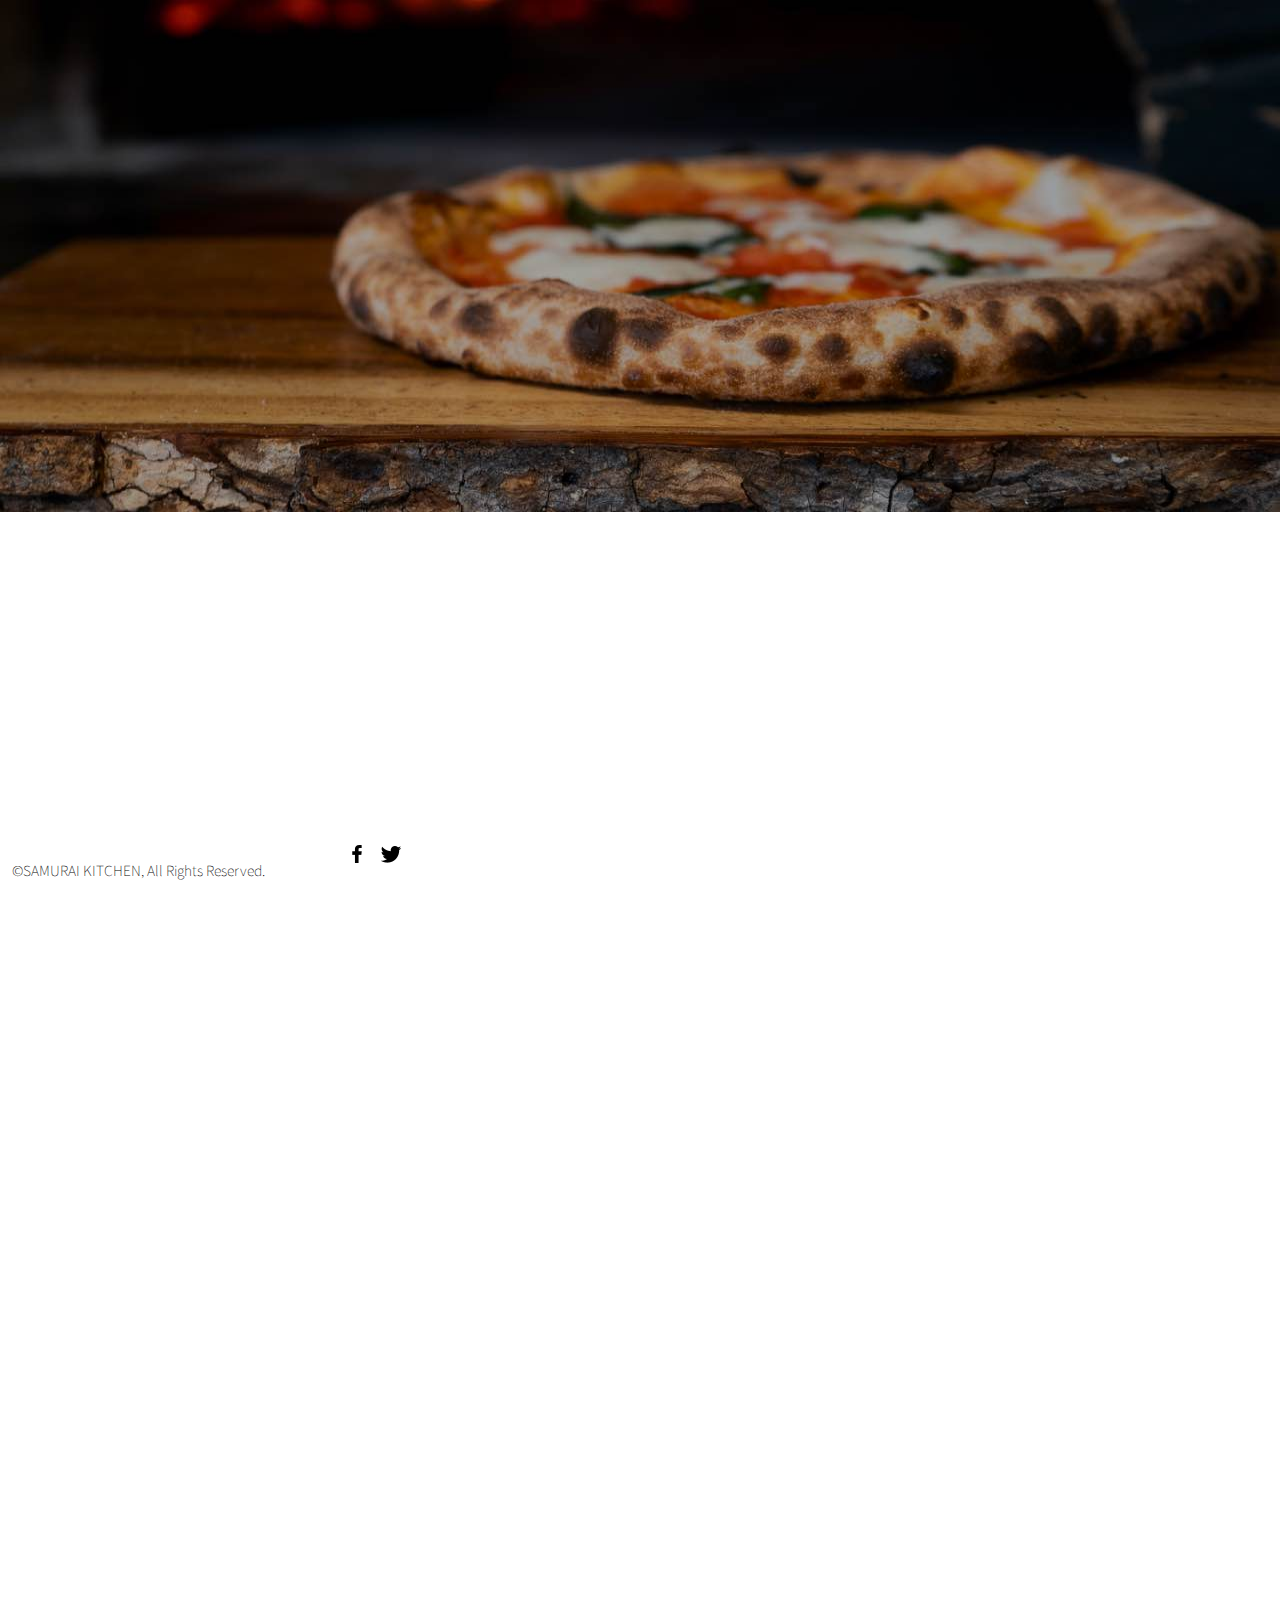
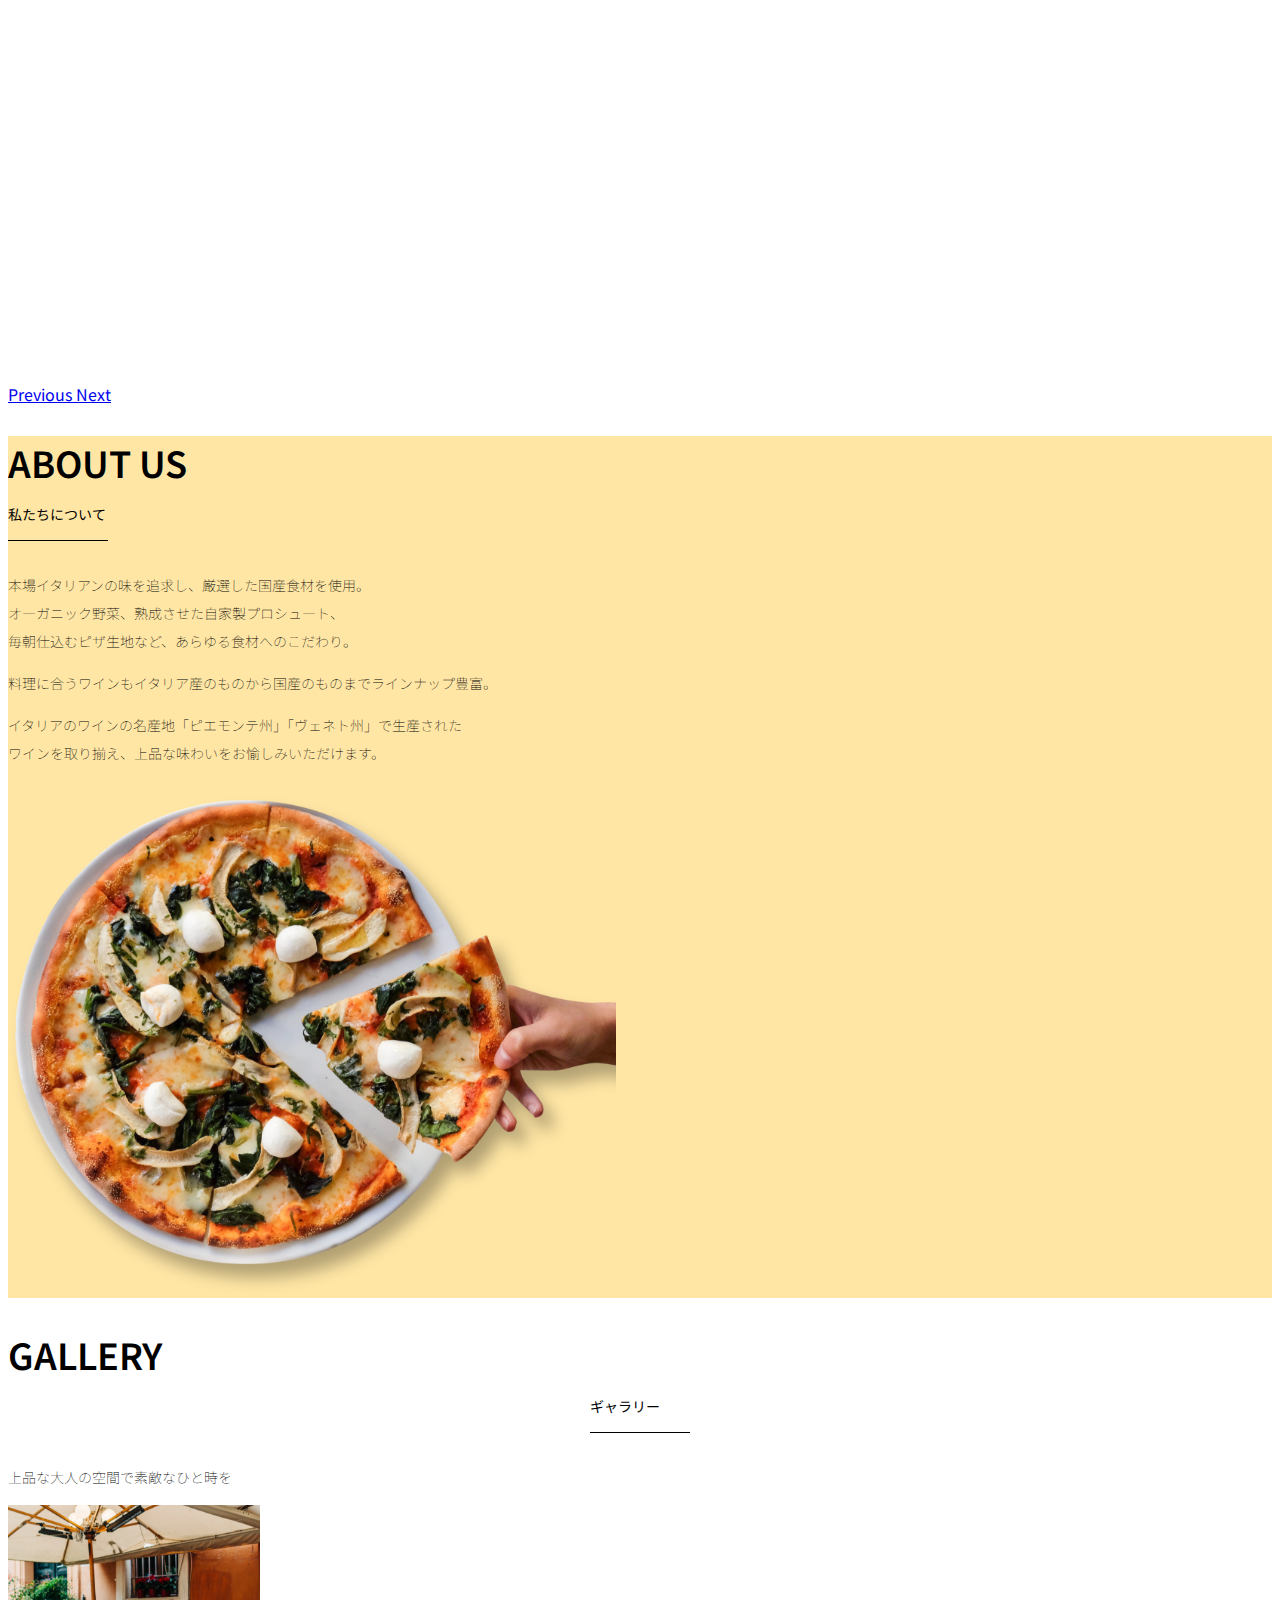
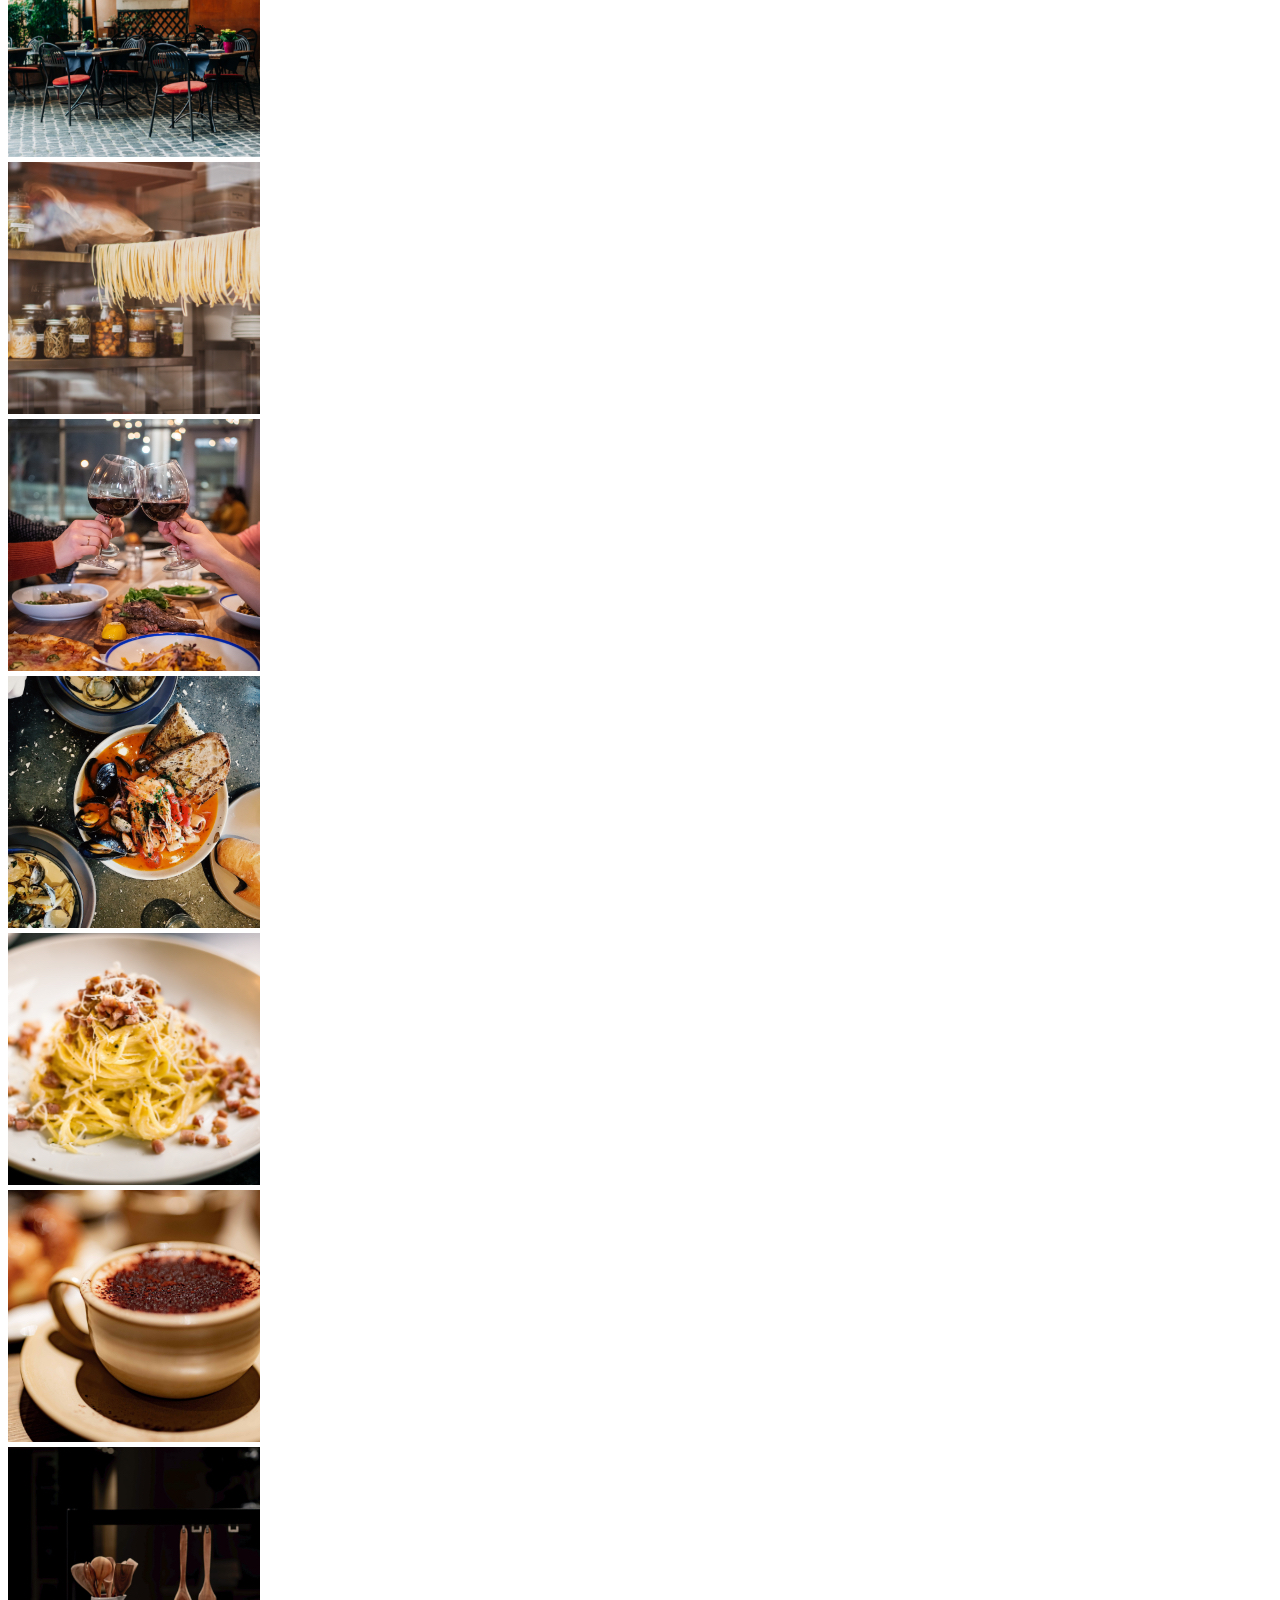
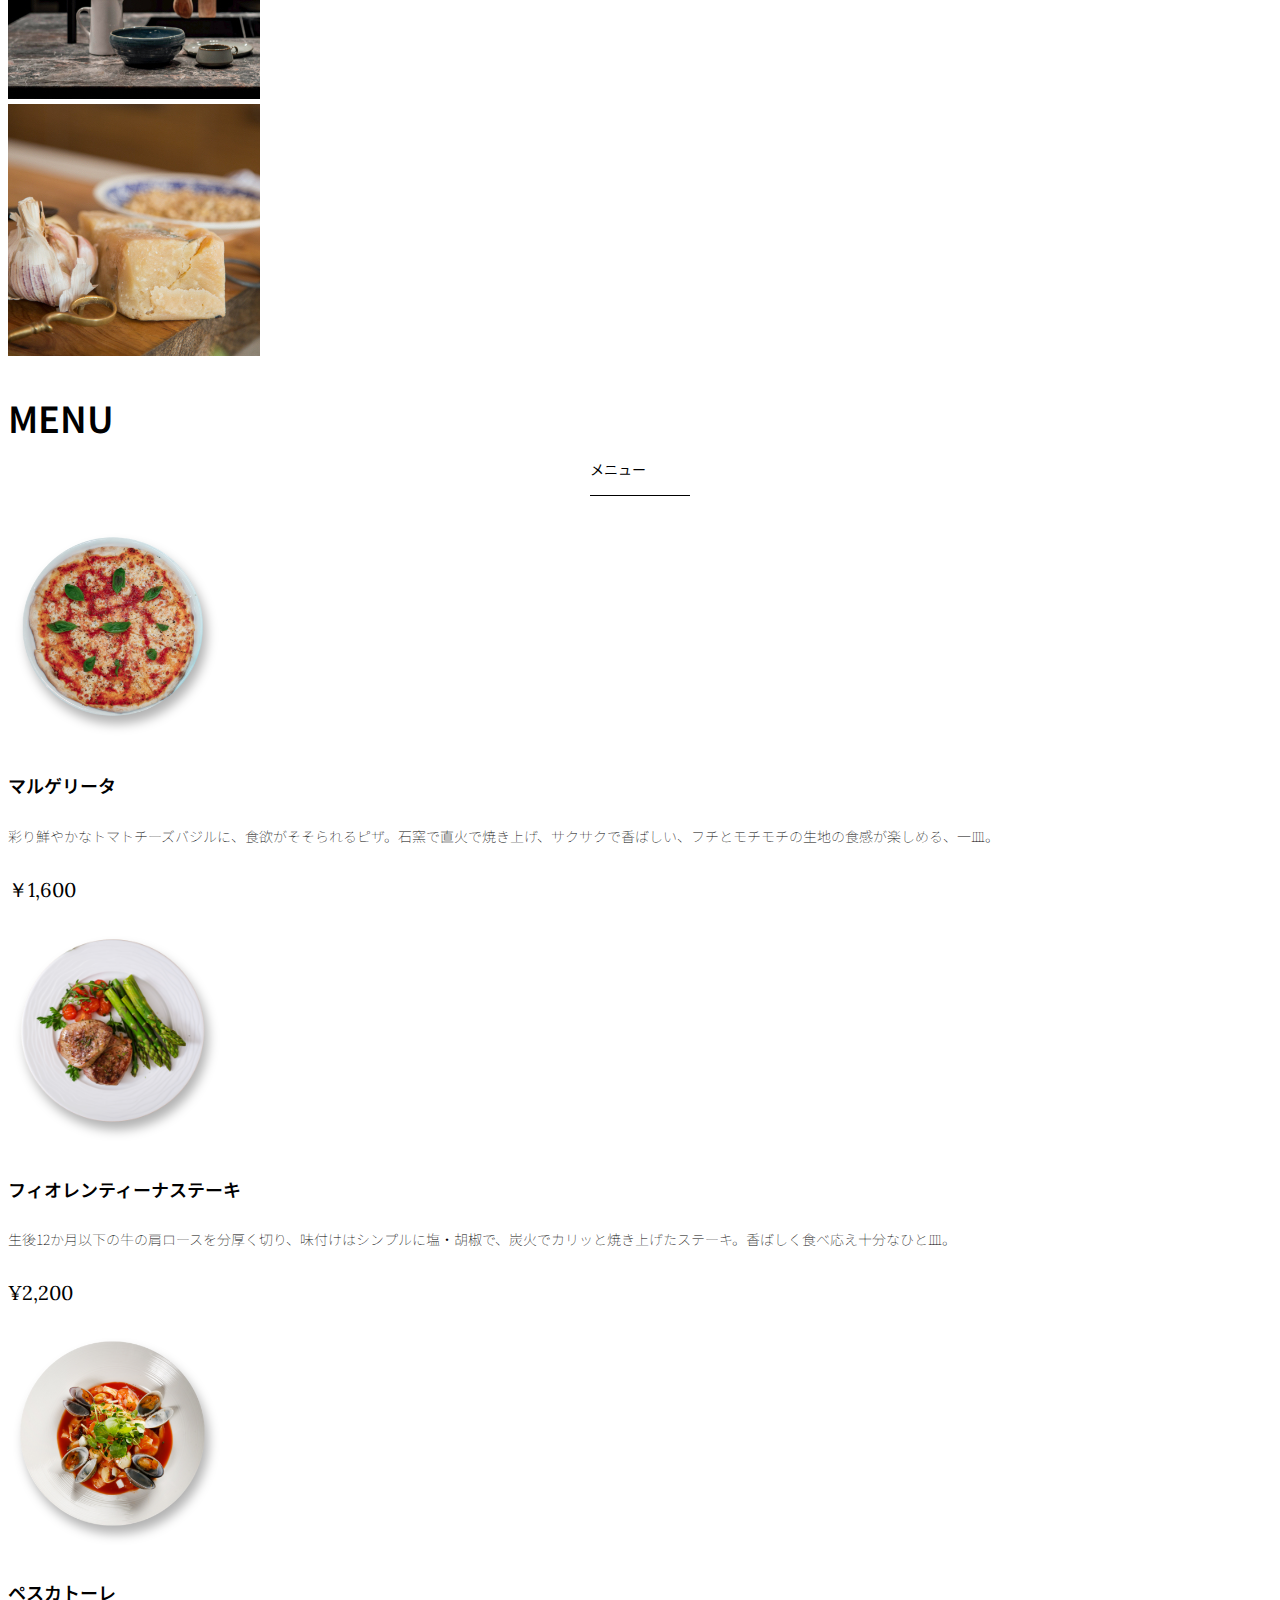
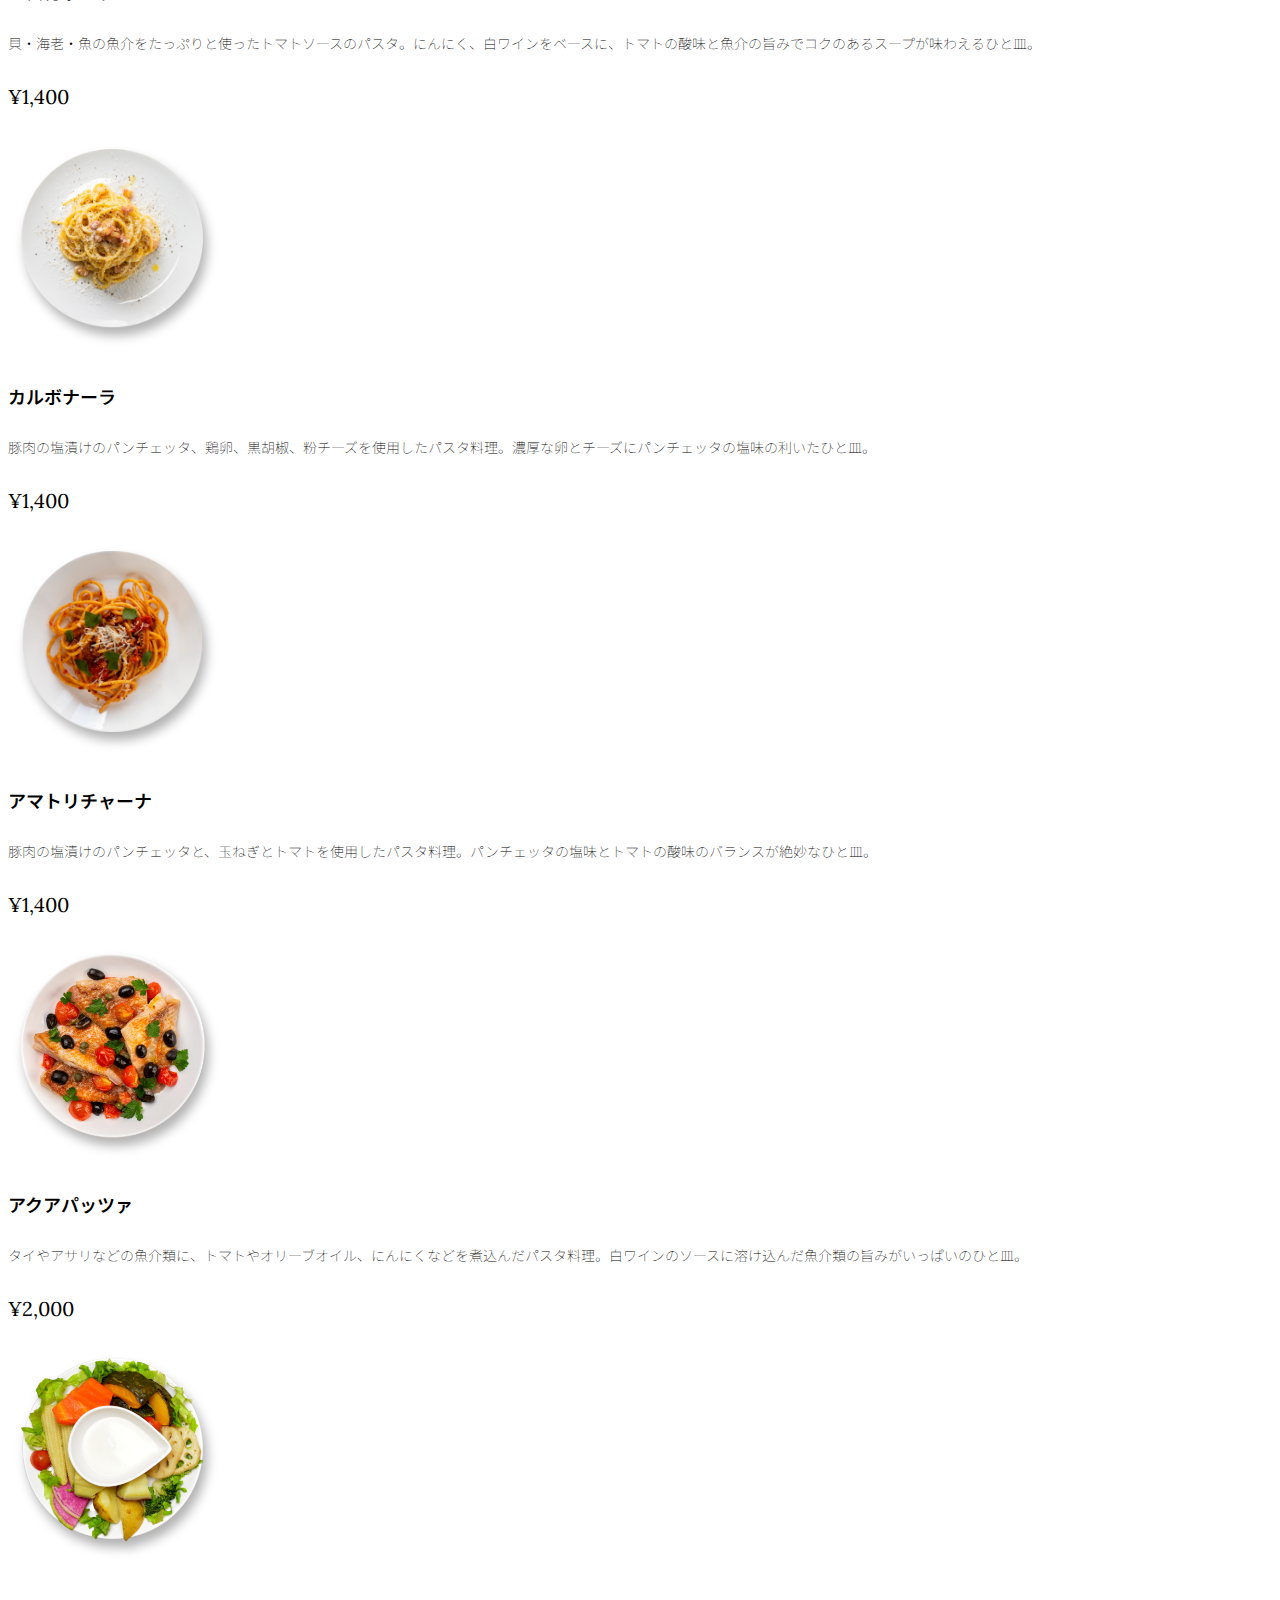
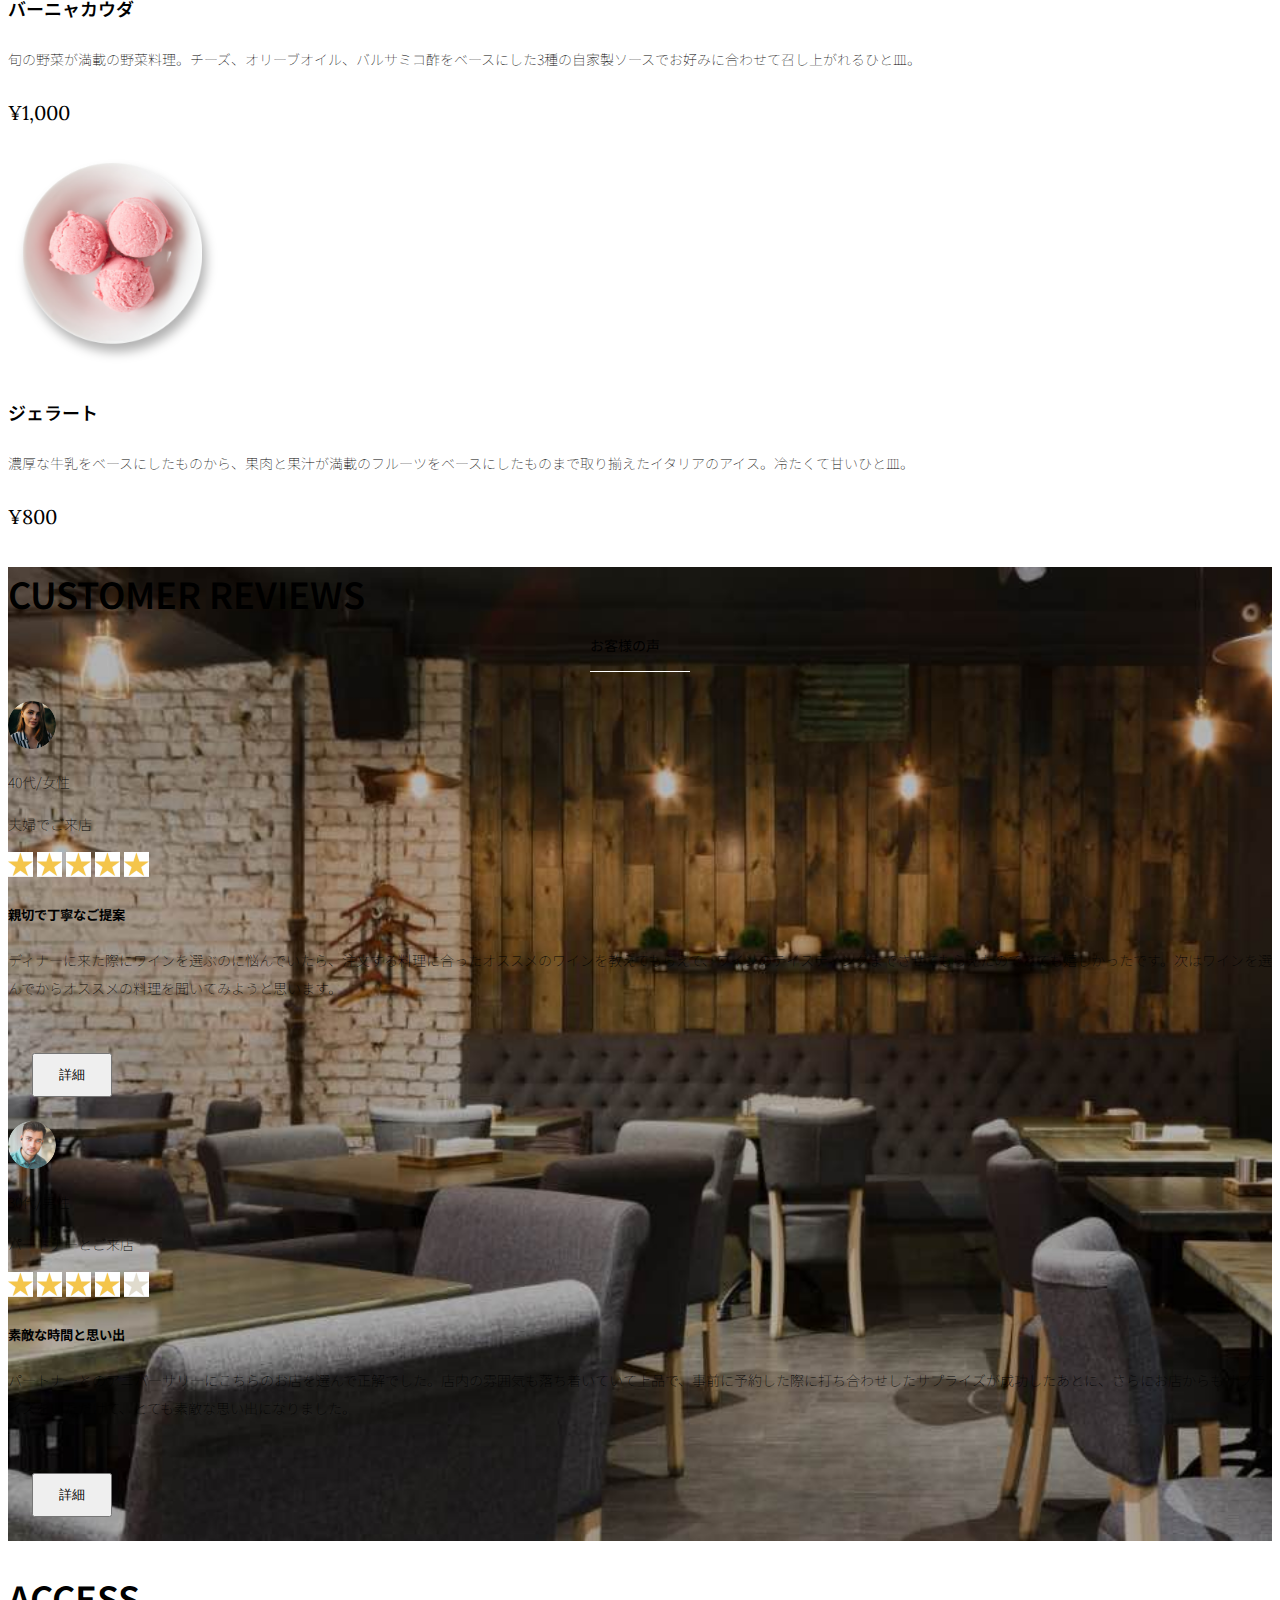
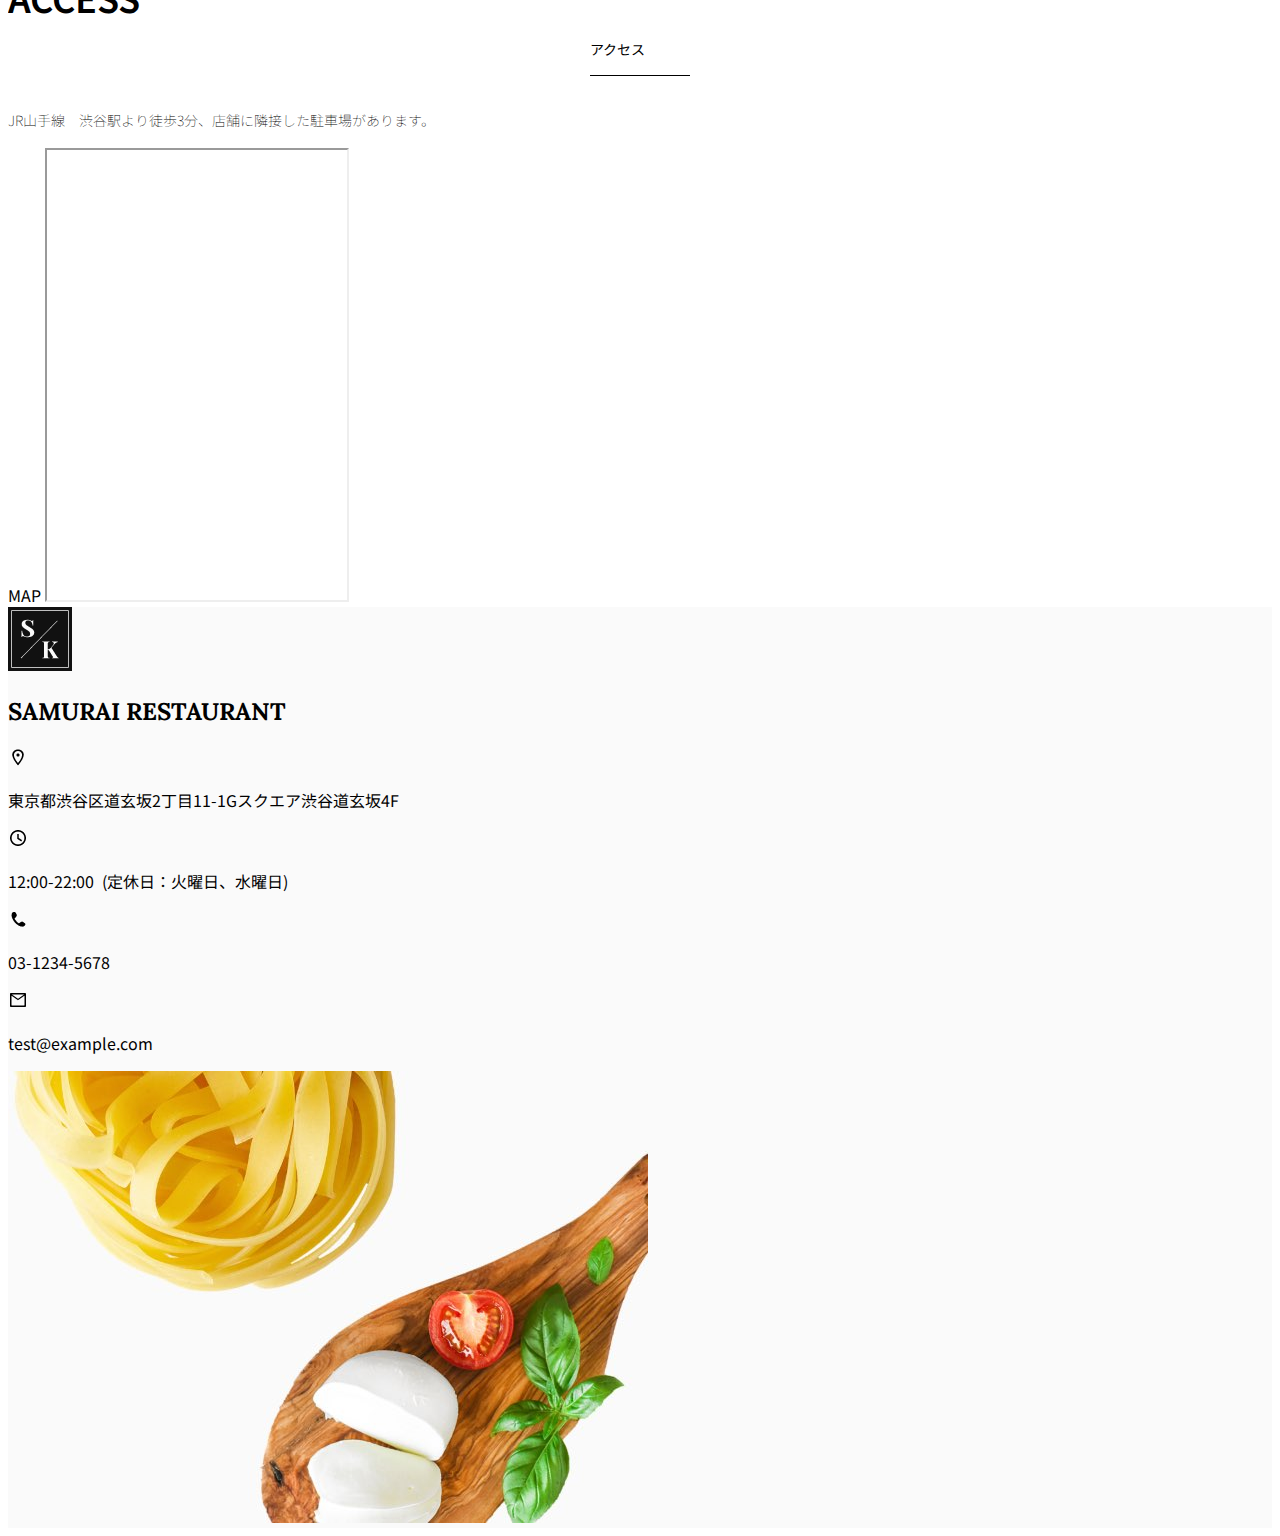
<file: kadai_tutorial_output/index.html>
<!doctype html>
<html lang="ja">

<head>
  <meta charset="utf-8">
  <!-- マルチデバイス対応 -->
  <meta name="viewport" content="width=device-width, initial-scale=1">
  <meta name="viewport" content="width=device-width, initial-scale=1">
  <meta name="description" content="">
  <meta name="author" content="SAMURAI ENGINEER">
  <title>SAMURAI XD_HTML教材</title>
  
  <!-- 先にBootstrapのCSSを読み込む -->
  <!-- ************************************************ bootstrap.min.cssの読み込み -->
  <!-- BootstrapのCSSの読み込み -->
  <link href="https://cdn.jsdelivr.net/npm/bootstrap@5.0.0-beta1/dist/css/bootstrap.min.css" rel="stylesheet"integrity="sha384-giJF6kkoqNQ00vy+HMDP7azOuL0xtbfIcaT9wjKHr8RbDVddVHyTfAAsrekwKmP1" crossorigin="anonymous">

  <!-- ************************************************ bootstrap.bundle.min.jsの読み込み -->
  <!-- BootstrapのJavaScriptライブラリの読み込み -->
  <script src="https://cdn.jsdelivr.net/npm/bootstrap@5.0.0-beta1/dist/js/bootstrap.bundle.min.js" integrity="sha384-ygbV9kiqUc6oa4msXn9868pTtWMgiQaeYH7/t7LECLbyPA2x65Kgf80OJFdroafW" crossorigin="anonymous" defer>
  </script>
  


  <!-- ************************************************ Google Font読み込み -->
  <link rel="preconnect" href="https://fonts.gstatic.com">
  <link href="https://fonts.googleapis.com/css2?family=Lora&display=swap" rel="stylesheet">
  <link href="https://fonts.googleapis.com/css2?family=Noto+Sans+JP:wght@300&display=swap" rel="stylesheet">
  <!-- ************************************************ Font Awesome -->
  <link rel="stylesheet" href="https://use.fontawesome.com/releases/v5.1.0/css/all.css"
    integrity="sha384-lKuwvrZot6UHsBSfcMvOkWwlCMgc0TaWr+30HWe3a4ltaBwTZhyTEggF5tJv8tbt" crossorigin="anonymous">
  
  <!-- Bootstrapの読み込みのlinkタグよりも後ろに、style.cssを読み込むlinkタグを記述する -->
  <!-- ************************************************今回作成する styles.cssの読み込み -->
  <link href="stylesheet/style.css" rel="stylesheet">
  <!-- ************************************************  -->
</head>

<body>
  <main>
    <!-- ************************************************ ナビゲーションバー開始 -->
    <nav class="navbar navbar-expand-lg">
      <div class="container">
        <a class="navbar-brand my_navbar_brand">
          <img class="img-fluid navbar_brand_logo" src="img/site_logo.png" alt="サイトアイコン"><span>SAMURAI KITCHEN</span>
        </a>
        <div class="navbar-toggler hamburger_menu" data-bs-toggle="collapse" data-bs-target="#navbarNav"
          aria-controls="navbarNav" aria-expanded="false" aria-label="Toggle navigation">
          <input type="checkbox" id="hamburger_btn_check">
          <label for="hamburger_btn_check" class="hamburger_btn">
            <img class="btn_open" src="img/button_open.png" alt="ナビゲーションバーのボタン">
            <img class="btn_close" src="img/button_close.png" alt="ナビゲーションバーのボタン">
          </label>
        </div>
        <div class="collapse navbar-collapse justify-content-end" id="navbarNav">
          <ul class="navbar-nav">
            <li class="nav-item px-2">
              <a class="nav-link my_nav_link my-2" aria-current="page" href="#">HOME</a>
            </li>

            <li class="nav-item px-2">
              <a class="nav-link my_nav_link my-2" href="#about">ABOUT US</a>
            </li>

            <li class="nav-item px-2">
              <a class="nav-link my_nav_link my-2" href="#gallery">GALLERY</a>
            </li>

            <li class="nav-item px-2">
              <a class="nav-link my_nav_link my-2" href="#menu">MENU</a>
            </li>

            <li class="nav-item px-2">
              <a class="nav-link my_nav_link my-2" href="#review">CUSTOMER REVIEWS</a>
            </li>

            <li class="nav-item px-2">
              <a class="nav-link my_nav_link my-2" href="#access">ACCESS</a>
            </li>
              
          </ul>
        </div>
      </div>
    </nav>
    <!-- ************************************************ ナビゲーションバー終了 -->

    <!-- ************************************************ カルーセル開始 -->
    <!-- idのmyCarouselはインジケーター部分のdata-bs-targetと紐付く必要がある。mb-5で下方向に余白追加。 -->
    <div id="myCarousel" class="carousel slide mb-5" data-bs-ride="carousel">

      <!-- インジケーター部分 -->
      <ol class="carousel-indicators">
          <!-- この箇所と前述のidは紐付いている。data-bs-slide-toの番号がカルーセルの順番。 -->
          <li data-bs-target="#myCarousel" data-bs-slide-to="0" class="active"></li>
          <li data-bs-target="#myCarousel" data-bs-slide-to="1"></li>
          <li data-bs-target="#myCarousel" data-bs-slide-to="2"></li>
      </ol>

      <!-- carousel-inner：カルーセルのキャプションと背景画像の部分。現在は1枚目だけ表示。 -->
      <div class="carousel-inner">
        <div class="carousel-item active">
          <img src="img/slider-1.jpg" alt="SAMURAI KITCHEN-1">
          <div class="carousel-caption">
            <!-- 独自クラスで位置とフォントを変更 -->
            <h1 class="my_carousel_caption">
              Welcome to<br>
              SAMURAI KITCHEN
            </h1>
          </div>
        </div>
         <!-- カルーセル2枚目 -->
        <div class="carousel-item">
          <img src="img/slider-2.jpg" alt="サンプル画像">
          <div class="carousel-caption">
            <h1 class="my_carousel_caption">
                The fabulous combination of&nbsp;wine&nbsp;and&nbsp;food
            </h1>
          </div>
        </div>
        <!-- カルーセル３枚目 -->
        <div class="carousel-item">
          <img src="img/slider-3.jpg" alt="サンプル画像">
          <div class="carousel-caption">
            <h1 class="my_carousel_caption">Get the Italian taste<br>
              at the SAMURAI&nbsp;KITCHEN
            </h1>
          </div>
        </div>
      </div>

      <!-- コントロールボタン 左側 -->
      <a class="carousel-control-prev" href="#myCarousel" role="button" data-bs-slide="prev">
        <span class="carousel-control-prev-icon" aria-hidden="true"></span>
        <span class="visually-hidden">Previous</span>
      </a>

      <!-- コントロールボタン 右側 -->
      <a class="carousel-control-next" href="#myCarousel" role="button" data-bs-slide="next">
        <span class="carousel-control-next-icon" aria-hidden="true"></span>
        <span class="visually-hidden">Next</span>
      </a>
    </div>
    <!-- ************************************************ カルーセル終了 -->

    <!-- ************************************************ アバウトセクション開始 -->
    <section class="about_us_bg" id="about">
      <!--コンテンツの中央揃え。上下方向にパディング（サイズ5）。下方向にマージン（サイズ5）。 -->
      <div class="container py-5 mb-5">

        <!-- rowクラス（行） -->
        <div class="row">

          <!-- 左側カラム（6/12分割） -->
          <div class="col-lg-6 text-left">

            <!-- 上下方向にパディング（サイズ5） -->
            <div class="py-5">

              <!-- 下方向にマージン（サイズ5） -->
              <h2 class="section_title about mb-5">
                ABOUT US
              </h2>
              <!-- 下方向にマージン（サイズ2） -->
              <p class="mb-2">
                本場イタリアンの味を追求し、厳選した国産食材を使用。<br>
                オーガニック野菜、熟成させた自家製プロシュート、<br>
                毎朝仕込むピザ生地など、あらゆる食材へのこだわり。<br>
              </p>

              <!-- 下方向にマージン（サイズ2） -->
              <p class="mb-2">
                料理に合うワインもイタリア産のものから国産のものまでラインナップ豊富。<br>
              </p>

              <!-- 下方向にマージン（サイズ2） -->
              <p class="mb-2">
                イタリアのワインの名産地「ピエモンテ州」「ヴェネト州」で生産された<br>
                ワインを取り揃え、上品な味わいをお愉しみいただけます。<br>
              </p>
            </div>
          </div>

          <!-- 右側カラム（6/12分割） -->
          <div class="col-lg-6">

            <!-- 画像を配置 -->
            <img src="img/img-about-us.png" class="img-fluid" alt="pizza">
          </div>
        </div>
     </div>
    </section>
    <!-- ************************************************ アバウトセクション終了 -->

    <!-- ************************************************ ギャラリーセクション開始 -->
    <section id="gallery">
      <div class="container mb-5">
        <h2 class="mb-3 section_title gallery text-center">GALLERY</h2>
        <p class="text-center mb-5">
          上品な大人の空間で素敵なひと時を
        </p>

        <div class="row">
          <div class="col-6 col-lg-3 mb-4 d-flex justify-content-center">
            <img class="img-fluid" src="img/gallery-1.jpg" alt="サンプル画像">
          </div>

          <div class="col-6 col-lg-3 mb-4 d-flex justify-content-center">
            <img class="img-fluid" src="img/gallery-2.jpg" alt="サンプル画像">
          </div>

          <div class="col-6 col-lg-3 mb-4 d-flex justify-content-center">
            <img class="img-fluid" src="img/gallery-3.jpg" alt="サンプル画像">
          </div>

          <div class="col-6 col-lg-3 mb-4 d-flex justify-content-center">
            <img class="img-fluid" src="img/gallery-4.jpg" alt="サンプル画像">
          </div>

          <div class="col-6 col-lg-3 mb-4 d-flex justify-content-center">
            <img class="img-fluid" src="img/gallery-5.jpg" alt="サンプル画像">
          </div>

          <div class="col-6 col-lg-3 mb-4 d-flex justify-content-center">
            <img class="img-fluid" src="img/gallery-6.jpg" alt="サンプル画像">
          </div>

          <div class="col-6 col-lg-3 mb-4 d-flex justify-content-center">
            <img class="img-fluid" src="img/gallery-7.jpg" alt="サンプル画像">
          </div>

          <div class="col-6 col-lg-3 mb-4 d-flex justify-content-center">
            <img class="img-fluid" src="img/gallery-8.jpg" alt="サンプル画像">
          </div>
        </div>
      </div>
    </section>
    <!-- ************************************************ ギャラリーセクション終了 -->

    <!-- ************************************************ メニューセクション -->
    <section id="menu">
      <!-- タイトル文字部分のコンテナ -->
      <div class="container">
        <div class="row">
          <div class="col-lg-12">

            <!-- タイトル文字 -->
            <!-- タイトル中央揃え、マージンを下方向へ5　-->
            <h2 class="section_title menu text-center mb-5">MENU</h2>          </div>
        </div>
      </div>

      <!-- メニュー部分のコンテナ -->
      <!-- 下方向にマージン5 -->
      <div class="container mb-5">
        <div class="row">

          <!-- 左側メニュー -->
          <div class="col-12 col-lg-6">

            <!-- さらに子要素を5:7で分割 -->
            <!-- カラム間のパディングをなくす。下方向にマージン4 -->
            <div class="row g-0 mb-4">
              <!-- 画像中央揃え -->
              <div class="col-12 col-lg-5 text-center">
                <!-- 左側メニュー画像部分 -->
                <img src="img/margherita.png" class="img-fluid" alt="マルゲリータ">
              </div>

              <!-- 右側テキスト部分 -->
              <!-- 全体的にパディング4 -->
              <div class="col-12 col-lg-7 p-4">
                <!-- 下方向のマージン0 文字を小さくするmenu_title独自クラスを追加 -->
                <h4 class="mb-0 menu_title">マルゲリータ</h4>

                <!-- 縦方向の中央揃え -->
                <p class="my-auto">彩り鮮やかなトマトチーズバジルに、食欲がそそられるピザ。石窯で直火で焼き上げ、サクサクで香ばしい、フチとモチモチの生地の食感が楽しめる、一皿。</p>

                <!-- フォントを変更する独自クラスを追加 -->
                <p class="menu_price">￥1,600</p>
              </div>
            </div>
          </div>

          <!-- 右側部分メニュー。上記と同じ内容なのでコメント省略 -->
          <div class="col-12 col-lg-6">
            <div class="row g-0 mb-4">
              <div class="col-12 col-lg-5 text-center">
                <img src="img/steak.png" class="img-fluid" alt="フィオレンティーナステーキ">
              </div>
              <div class="col-12 col-lg-7 p-4">
                <h4 class="mb-0 menu_title">フィオレンティーナステーキ</h4>
                <p class="my-auto">生後12か月以下の牛の肩ロースを分厚く切り、味付けはシンプルに塩・胡椒で、炭火でカリッと焼き上げたステーキ。香ばしく食べ応え十分なひと皿。</p>
                <p class="menu_price">¥2,200</p>
              </div>
            </div>
          </div>
          <!-- 以降、メニューの数だけ同じコード繰り返し記載 -->
          <div class="col-12 col-lg-6">
            <div class="row g-0 mb-4">
              <div class="col-12 col-lg-5 text-center">
                <img src="img/pescatore.png" class="img-fluid" alt="フィオレンティーナステーキ">
              </div>
              <div class="col-12 col-lg-7 p-4">
                <h4 class="mb-0 menu_title">ペスカトーレ</h4>
                <p class="my-auto">貝・海老・魚の魚介をたっぷりと使ったトマトソースのパスタ。にんにく、白ワインをベースに、トマトの酸味と魚介の旨みでコクのあるスープが味わえるひと皿。</p>
                <p class="menu_price">¥1,400</p>
              </div>
            </div>
          </div>
          <div class="col-12 col-lg-6">
            <div class="row g-0 mb-4">
              <div class="col-12 col-lg-5 text-center">
                <img src="img/carbonara.png" class="img-fluid" alt="フィオレンティーナステーキ">
              </div>
              <div class="col-12 col-lg-7 p-4">
                <h4 class="mb-0 menu_title">カルボナーラ</h4>
                <p class="my-auto">豚肉の塩漬けのパンチェッタ、鶏卵、黒胡椒、粉チーズを使用したパスタ料理。濃厚な卵とチーズにパンチェッタの塩味の利いたひと皿。</p>
                <p class="menu_price">¥1,400</p>
              </div>
            </div>
          </div>
          <div class="col-12 col-lg-6">
            <div class="row g-0 mb-4">
              <div class="col-12 col-lg-5 text-center">
                <img src="img/amatriciana.png" class="img-fluid" alt="フィオレンティーナステーキ">
              </div>
              <div class="col-12 col-lg-7 p-4">
                <h4 class="mb-0 menu_title">アマトリチャーナ</h4>
                <p class="my-auto">豚肉の塩漬けのパンチェッタと、玉ねぎとトマトを使用したパスタ料理。パンチェッタの塩味とトマトの酸味のバランスが絶妙なひと皿。</p>
                <p class="menu_price">¥1,400</p>
              </div>
            </div>
          </div>
          <div class="col-12 col-lg-6">
            <div class="row g-0 mb-4">
              <div class="col-12 col-lg-5 text-center">
                <img src="img/acqua-pazza.png" class="img-fluid" alt="フィオレンティーナステーキ">
              </div>
              <div class="col-12 col-lg-7 p-4">
                <h4 class="mb-0 menu_title">アクアパッツァ</h4>
                <p class="my-auto">タイやアサリなどの魚介類に、トマトやオリーブオイル、にんにくなどを煮込んだパスタ料理。白ワインのソースに溶け込んだ魚介類の旨みがいっぱいのひと皿。</p>
                <p class="menu_price">¥2,000</p>
              </div>
            </div>
          </div>
          <div class="col-12 col-lg-6">
            <div class="row g-0 mb-4">
              <div class="col-12 col-lg-5 text-center">
                <img src="img/bagna-cauda.png" class="img-fluid" alt="フィオレンティーナステーキ">
              </div>
              <div class="col-12 col-lg-7 p-4">
                <h4 class="mb-0 menu_title">バーニャカウダ</h4>
                <p class="my-auto">旬の野菜が満載の野菜料理。チーズ、オリーブオイル、バルサミコ酢をベースにした3種の自家製ソースでお好みに合わせて召し上がれるひと皿。</p>
                <p class="menu_price">¥1,000</p>
              </div>
            </div>
          </div>
          <div class="col-12 col-lg-6">
            <div class="row g-0 mb-4">
              <div class="col-12 col-lg-5 text-center">
                <img src="img/gelato.png" class="img-fluid" alt="フィオレンティーナステーキ">
              </div>
              <div class="col-12 col-lg-7 p-4">
                <h4 class="mb-0 menu_title">ジェラート</h4>
                <p class="my-auto">濃厚な牛乳をベースにしたものから、果肉と果汁が満載のフルーツをベースにしたものまで取り揃えたイタリアのアイス。冷たくて甘いひと皿。</p>
                <p class="menu_price">¥800</p>
              </div>
            </div>
          </div>
          <!-- 以下の閉じタグ3つは必要 -->
        </div>
      </div>
    </section>
    <!-- ************************************************ メニューセクション終了 -->

    <!-- ************************************************ レビューセクション開始 -->
    <section id="review">
      <!-- review_wrapper で背景画像を設定します -->
      <div class="review_wrapper">

        <!-- container部分 -->
        <div class="container py-5 mb-5">

          <!-- 中央揃えでタイトルを表示 -->
          <div class="text-center mb-5">
            <h2 class="section_title review text-center text-white">CUSTOMER REVIEWS</h2>
          </div>

          <!-- row部分：左右のカラムを中央揃え -->
          <div class="row pb-5 justify-content-center">

            <!-- 左側カラム -->
            <div class="col-12 col-lg-5 mt-3">

              <!-- 背景を白色に設定 -->
              <!-- h_420 クラスで白枠の高さを修正します -->
              <div class="bg-white h_420">

                <!-- 内側にパディング4 -->
                <div class="p-4">

                  <!-- 顔写真と年齢などのテキストはd-flexで横並びにする　中央揃え -->
                  <div class="d-flex align-items-center">
                    <!-- お客様の画像を配置 -->
                    <!-- reviewer_img クラスで画像サイズを変更します -->
                    <img src="img/customer-woman.png" class="reviewer_img" alt="サンプル画像">
                    <div>
                      <!-- お客様情報のテキスト -->
                      <p class="my-0">40代/女性</p>
                      <p class="my-0">夫婦でご来店</p>
                    </div>
                  </div>

                  <div class="my-3">
                    <!-- star_img クラスで画像サイズを変更 -->
                    <img src="img/star-point.png" class="star_img" alt="star">
                    <img src="img/star-point.png" class="star_img" alt="star">
                    <img src="img/star-point.png" class="star_img" alt="star">
                    <img src="img/star-point.png" class="star_img" alt="star">
                    <img src="img/star-point.png" class="star_img" alt="star">
                  </div>

                  <!-- レビュータイトル -->
                  <h5>親切で丁寧なご提案</h5>
                  <!-- レビュー内容 -->
                  <p>
                    ディナーに来た際にワインを選ぶのに悩んでいたら、注文する料理に合ったオススメのワインを教えてもらえて、ワインのテイスティングまでさせてもらえたのでとても嬉しかったです。次はワインを選んでからオススメの料理を聞いてみようと思います。
                  </p>

                  <!-- 黄色のボタンを配置 -->
                  <button type="button" class="btn btn-warning shadow fix_bottom">詳細</button>
                </div>
              </div>
            </div>

            <!-- 右側カラム：左側カラムと内容が同じなので説明は省略 -->
            <div class="col-12 col-lg-5 mt-3">
              <div class="bg-white h_420">
                <div class="p-4">
                  <div class="d-flex align-items-center">
                    <img src="img/customer-man.png" class="reviewer_img" alt="サンプル画像">
                    <div>
                      <p class="my-0">30代/男性</p>
                      <p class="my-0">パートナーとご来店</p>
                    </div>
                  </div>
                  <div class="my-3">
                    <img src="img/star-point.png" class="star_img" alt="star">
                    <img src="img/star-point.png" class="star_img" alt="star">
                    <img src="img/star-point.png" class="star_img" alt="star">
                    <img src="img/star-point.png" class="star_img" alt="star">
                    <img src="img/star-no-point.png" class="star_img" alt="no-star">
                  </div>
                  <h5>素敵な時間と思い出</h5>
                  <p>
                    パートナーとのアニバーサリーにこちらのお店を選んで正解でした。店内の雰囲気も落ち着いていて上品で、事前に予約した際に打ち合わせしたサプライズが成功したあとに、さらにお店からもサプライズをいただけて、とても素敵な思い出になりました。
                  </p>
                  <button type="button" class="btn btn-warning shadow fix_bottom">詳細</button>
                </div>
              </div>
            </div>
          </div>
        </div>
      </div>
    </section>
    <!-- ************************************************ レビューセクション終了 -->

    <!-- ************************************************ アクセスセクション開始 -->
    <section id="access">
      <div class="container">
        <div class="row">
          <div class="col-lg-12 text-center mb-5">
            <h2 class="section_title text-center access mb-5">ACCESS</h2>
            <p>JR山手線　渋谷駅より徒歩3分、店舗に隣接した駐車場があります。</p>
          </div>
        </div>
      </div>

      <div class="container mb-5 px-2">
        <!-- この部分にマップを配置 -->
        MAP
        <iframe 
          src="https://www.google.com/maps/embed?pb=!1m18!1m12!1m3!1d12965.119932789676!2d139.73918856676855!3d35.6701073934885!2m3!1f0!2f0!3f0!3m2!1i1024!2i768!4f13.1!3m3!1m2!1s0x60188b602972bb83%3A0xa6b553df33a5bd04!2zU0FNVVJBSSBFTkdJTkVFUiDkvo3jgqjjg7Pjgrjjg4vjgqI!5e0!3m2!1sja!2sjp!4v1766045740454!5m2!1sja!2sjp"
          class="w-100" style="height: 50vh;" loading="lazy"></iframe>
      </div>

    </section>
    <!-- ************************************************ アクセスセクション終了 -->


    <!-- ************************************************ フッター開始 -->
    <footer id="footer">
      <div class="container">
        <div class="row">

          <!-- 2カラムに分けたレイアウトの左側カラム -->
          <!-- 親要素にposition-relativeを設定 -->
          <div class="col-12 col-lg-6 position-relative">
            <!-- 左側カラムのレイアウトをさらに分けるためにrowを使用 -->
            <div class="row pt-5">

              <!-- 画面をさらに2:10に分割 -->
              <!-- ここは2:10の2の部分 -->
              <div class="col-lg-2 text-center my-3">

                <!-- サイトロゴ -->
                <!-- footer_brand_logoの独自クラスを追加 -->
                <img class="img-fluid footer_brand_logo" src="img/site_logo.png" alt="サンプル画像">
              </div>

              <!-- ここは2:10の10の部分 -->
              <div class="col-lg-10 align-self-center my-3">
                <!-- タイトル文字 -->
                <!-- footer_textの独自クラスを追加してフォント等を変更 -->
                <h2 class="m-0 footer_text">SAMURAI RESTAURANT</h2>
              </div>
            </div>

            <!-- 営業時間などのテキストを追加 -->
            <!-- 独自クラスrestaurant_infoを追加 -->
            <div class="restaurant_info py-3">
              <div class="d-flex mb-3">
                <img src="img/icon-Marker.png" alt="marker">
                <p class="p-0 m-0">東京都渋谷区道玄坂2丁目11-1Gスクエア渋谷道玄坂4F</p>
              </div>
              <div class="d-flex mb-3">
                <img src="img/icon-Clock.png" alt="clock">
                <p class="p-0 m-0">12:00-22:00&nbsp;&nbsp;(定休日：火曜日、水曜日)</p>
              </div>
              <div class="d-flex mb-3">
                <img src="img/icon-Phone.png" alt="phone">
                <p class="p-0 m-0">03-1234-5678</p>
              </div>
              <div class="d-flex mb-3">
                <img src="img/icon-Mail.png" alt="mail">
                <p class="p-0 m-0">test@example.com</p>
              </div>
            </div>

            <!-- コピーライトを追加 -->
            <!-- copy_rightクラスでabsoluteを設定。align-items-centerで上下中央揃え。 -->
            <div class="copy_right align-items-center">
              <p>
                ©SAMURAI KITCHEN, All Rights Reserved.
              </p>

              <!-- SNSアイコンを表示 -->
              <!-- SNSアイコンに独自クラスsns_imgを追加 -->
              <img src="img/icon-facebook.png" class="sns_img" alt="facebook">
              <!-- SNSアイコンに独自クラスsns_imgを追加 -->
              <img src="img/icon-twitter.png" class="sns_img" alt="twitter">
            </div>
          </div>

          <!-- 2カラムに分けたレイアウトの右側カラム -->
          <div class="col-lg-6 d-none d-lg-block">
            <!-- 背景画像を表示 -->
            <img src="img/background-footer.jpg" alt="背景画像">
          </div>
        </div>
      </div>
    </footer>
    <!-- ************************************************ フッター終了 -->
  </main>
</body>

</html>
</file>
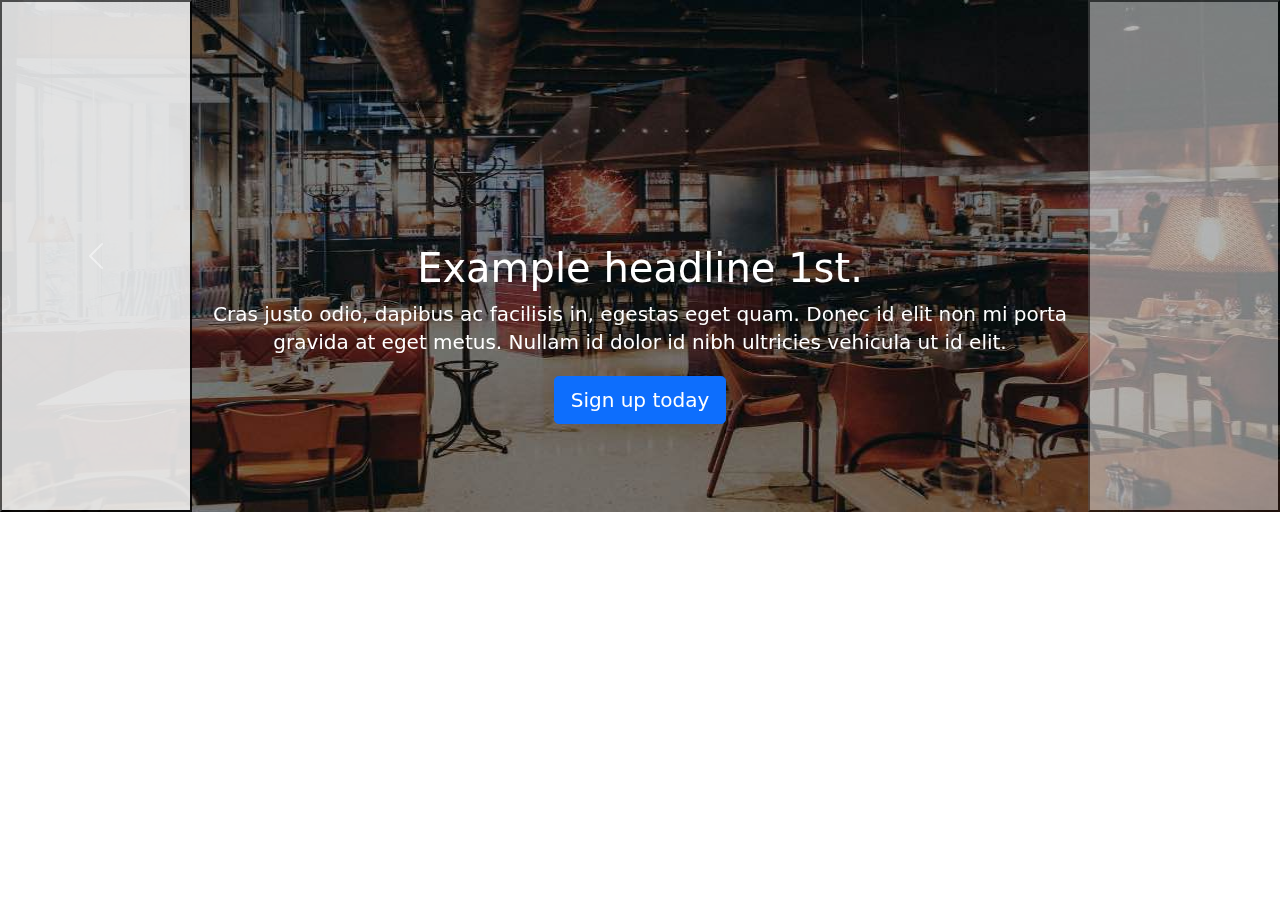
<file: kadai_003/index_for_student.html>
<!doctype html>
<html lang="en">
    <head>
        <meta charset="utf-8">
        <meta name="viewport" content="width=device-width, initial-scale=1">
        <meta name="description" content="">
        <meta name="author" content="Mark Otto, Jacob Thornton, and Bootstrap contributors">
        <meta name="generator" content="Hugo 0.79.0">
        <title>Carousel Template · Bootstrap v5.0</title>
        <!--<link rel="canonical" href="https://getbootstrap.com/docs/5.0/examples/carousel/"> -->
        <!-- ************************************************ bootstrap.min.cssの読み込み -->
        <link href="./dist/css/bootstrap.min.css" rel="stylesheet">
        <!-- ************************************************ carousel.cssの読み込み -->
        <link href="./carousel.css" rel="stylesheet">
        <!-- ************************************************ bootstrap.bundle.min.jsの読み込み -->
        <script src="./dist/js/bootstrap.bundle.min.js"></script>
    </head>
    <body>
        <main>
            <!-- ************************************************ カルーセル開始 -->
            <div id="carouselExampleFade" class="carousel slide carousel-fade" data-bs-ride="carousel">
                <div class="carousel-inner">
                    <div class="carousel-item active">
                        <img src="img/top_1.jpg" class="d-block w-100" alt="サンプル画像1">
                        <div class="container">
                            <div class="carousel-caption">
                                <h1>Example headline 1st.</h1>
                                <p>Cras justo odio, dapibus ac facilisis in, egestas eget quam. Donec id elit non mi porta gravida at eget
                                metus. Nullam id dolor id nibh ultricies vehicula ut id elit.</p>
                                <p><a class="btn btn-lg btn-primary" href="#" role="button">Sign up today</a></p>
                            </div>
                        </div>
                    </div>

                <!-- ここから追加部分 -->
                    <div class="carousel-item">
                        <img src="img/top_2.jpg" class="d-block w-100" alt="サンプル画像2">
                        <div class="container">
                            <div class="carousel-caption">
                                <h1>Example headline 2nd.</h1>
                                <p>Hello World!</p>
                                <p><a class="btn btn-lg btn-primary" href="#" role="button">Sign up today</a></p>
                            </div>
                        </div>
                    </div>
                    <div class="carousel-item">
                        <img src="img/top_3.jpg" class="d-block w-100" alt="サンプル画像3">
                        <div class="container">
                            <div class="carousel-caption">
                                <h1>Example headline 3rd.</h1>
                                <p>hogehoge</p>
                                <p><a class="btn btn-lg btn-primary" href="#" role="button">Sign up today</a></p>
                            </div>
                        </div>
                    </div>
                    <!--フェードアウトのボタン-->
                    <button class="carousel-control-prev" type="button" data-bs-target="#carouselExampleFade" data-bs-slide="prev">
                        <span class="carousel-control-prev-icon" aria-hidden="true"></span>
                        <span class="visually-hidden">Previous</span>
                    </button>
                    <button class="carousel-control-next" type="button" data-bs-target="#carouselExampleFade" data-bs-slide="next">
                        <span class="carousel-control-next-icon" aria-hidden="true"></span>
                        <span class="visually-hidden">Next</span>
                    </button>

                <!-- ここまで -->

                </div>
            </div>
            <!--カルーセルはここまで-->
        </main>
    </body>
</html>
</file>
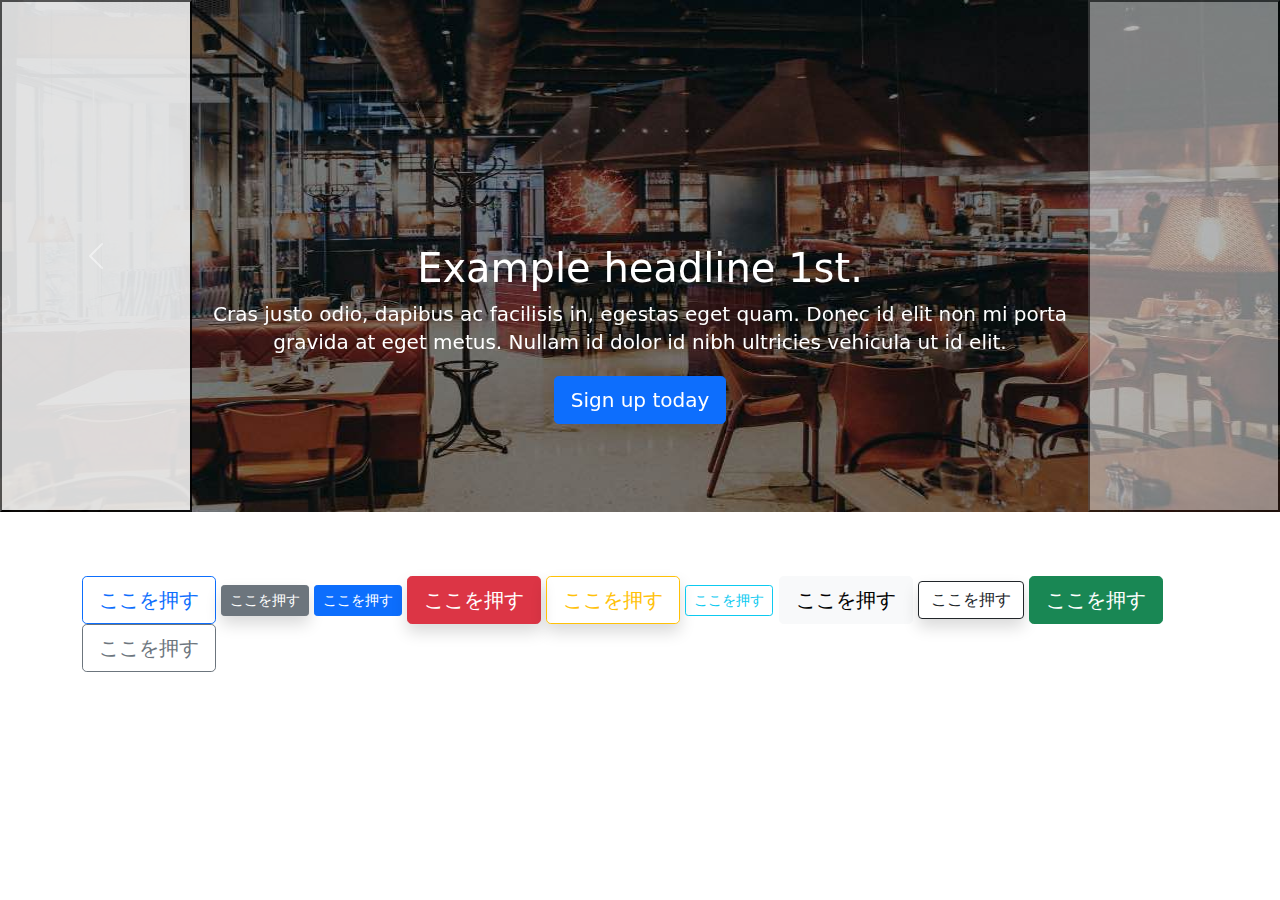
<file: kadai_004/index_for_student.html>
<!doctype html>
<html lang="en">
    <head>
        <meta charset="utf-8">
        <meta name="viewport" content="width=device-width, initial-scale=1">
        <meta name="description" content="">
        <meta name="author" content="Mark Otto, Jacob Thornton, and Bootstrap contributors">
        <meta name="generator" content="Hugo 0.79.0">
        <title>Carousel Template · Bootstrap v5.0</title>
        <!--<link rel="canonical" href="https://getbootstrap.com/docs/5.0/examples/carousel/"> -->
        <!-- ************************************************ bootstrap.min.cssの読み込み -->
        <link href="./dist/css/bootstrap.min.css" rel="stylesheet">
        <!-- ************************************************ carousel.cssの読み込み -->
        <link href="./carousel.css" rel="stylesheet">
        <!-- ************************************************ bootstrap.bundle.min.jsの読み込み -->
        <script src="./dist/js/bootstrap.bundle.min.js"></script>
    </head>
    <body>
        <main>
            <!-- ************************************************ カルーセル開始 -->
            <div id="carouselExampleFade" class="carousel slide carousel-fade" data-bs-ride="carousel">
                <div class="carousel-inner">
                    <div class="carousel-item active">
                        <img src="img/top_1.jpg" class="d-block w-100" alt="サンプル画像1">
                        <div class="container">
                            <div class="carousel-caption">
                                <h1>Example headline 1st.</h1>
                                <p>Cras justo odio, dapibus ac facilisis in, egestas eget quam. Donec id elit non mi porta gravida at eget
                                metus. Nullam id dolor id nibh ultricies vehicula ut id elit.</p>
                                <p><a class="btn btn-lg btn-primary" href="#" role="button">Sign up today</a></p>
                            </div>
                        </div>
                    </div>

                <!-- ここから追加部分 -->
                    <div class="carousel-item">
                        <img src="img/top_2.jpg" class="d-block w-100" alt="サンプル画像2">
                        <div class="container">
                            <div class="carousel-caption">
                                <h1>Example headline 2nd.</h1>
                                <p>Hello World!</p>
                                <p><a class="btn btn-lg btn-primary" href="#" role="button">Sign up today</a></p>
                            </div>
                        </div>
                    </div>
                    <div class="carousel-item">
                        <img src="img/top_3.jpg" class="d-block w-100" alt="サンプル画像3">
                        <div class="container">
                            <div class="carousel-caption">
                                <h1>Example headline 3rd.</h1>
                                <p>hogehoge</p>
                                <p><a class="btn btn-lg btn-primary" href="#" role="button">Sign up today</a></p>
                            </div>
                        </div>
                    </div>
                    <!--フェードアウトのボタン-->
                    <button class="carousel-control-prev" type="button" data-bs-target="#carouselExampleFade" data-bs-slide="prev">
                        <span class="carousel-control-prev-icon" aria-hidden="true"></span>
                        <span class="visually-hidden">Previous</span>
                    </button>
                    <button class="carousel-control-next" type="button" data-bs-target="#carouselExampleFade" data-bs-slide="next">
                        <span class="carousel-control-next-icon" aria-hidden="true"></span>
                        <span class="visually-hidden">Next</span>
                    </button>

                <!-- ここまで -->

                </div>
            </div>
            <!--カルーセルはここまで-->
            <div class="container">
                <style>            
                    /* ここにCSSを記載します。 */
                    .button-test {
                    /* パディング(余白)上下方向10px 左右方向30px */
                    padding: 10px 30px;
                    /* ボタンの幅 300px */
                    width: 300px;
                    /* 背景色 青 */
                    background-color: blue;
                    /* フォント色 白 */
                    color: white;
                    /* テキスト中央揃え */
                    text-align: center;
                    /* フォントを太く */
                    font-weight: bold;
                    /* ボタンの角を丸める */
                    border-radius: 5px;
                    /* 上下左右方向の余白外側30px */
                    margin: 30px;
                    /* ボタンの影 */
                    box-shadow: 0 0 20px 0 rgba(0, 0, 0, 30%);
                    }
                </style>

                <!-- buttonテスト -->
                <!--
                <button class="btn btn-secondary btn-lg shadow">ここを押す</button>
                <div class="button-test">ここを押す</div>      
                <a href="" class="btn btn-info btn-sm shadow">ここを押す</a>
                -->
                
                <button class="btn btn-outline-primary btn-lg">ここを押す</button>
                <button class="btn btn-secondary btn-sm shadow">ここを押す</button>
                <button class="btn btn-primary btn-sm">ここを押す</button>
                <button class="btn btn-danger btn-lg shadow">ここを押す</button>
                <button class="btn btn-outline-warning btn-lg shadow">ここを押す</button>
                <button class="btn btn-outline-info btn-sm">ここを押す</button>
                <button class="btn btn-light btn-lg">ここを押す</button>
                <button class="btn btn-outline-dark shadow">ここを押す</button>
                <button class="btn btn-success btn-lg">ここを押す</button>
                <button class="btn btn-outline-secondary btn-lg">ここを押す</button>

            </div>

        </main>
    </body>

</html>
</file>
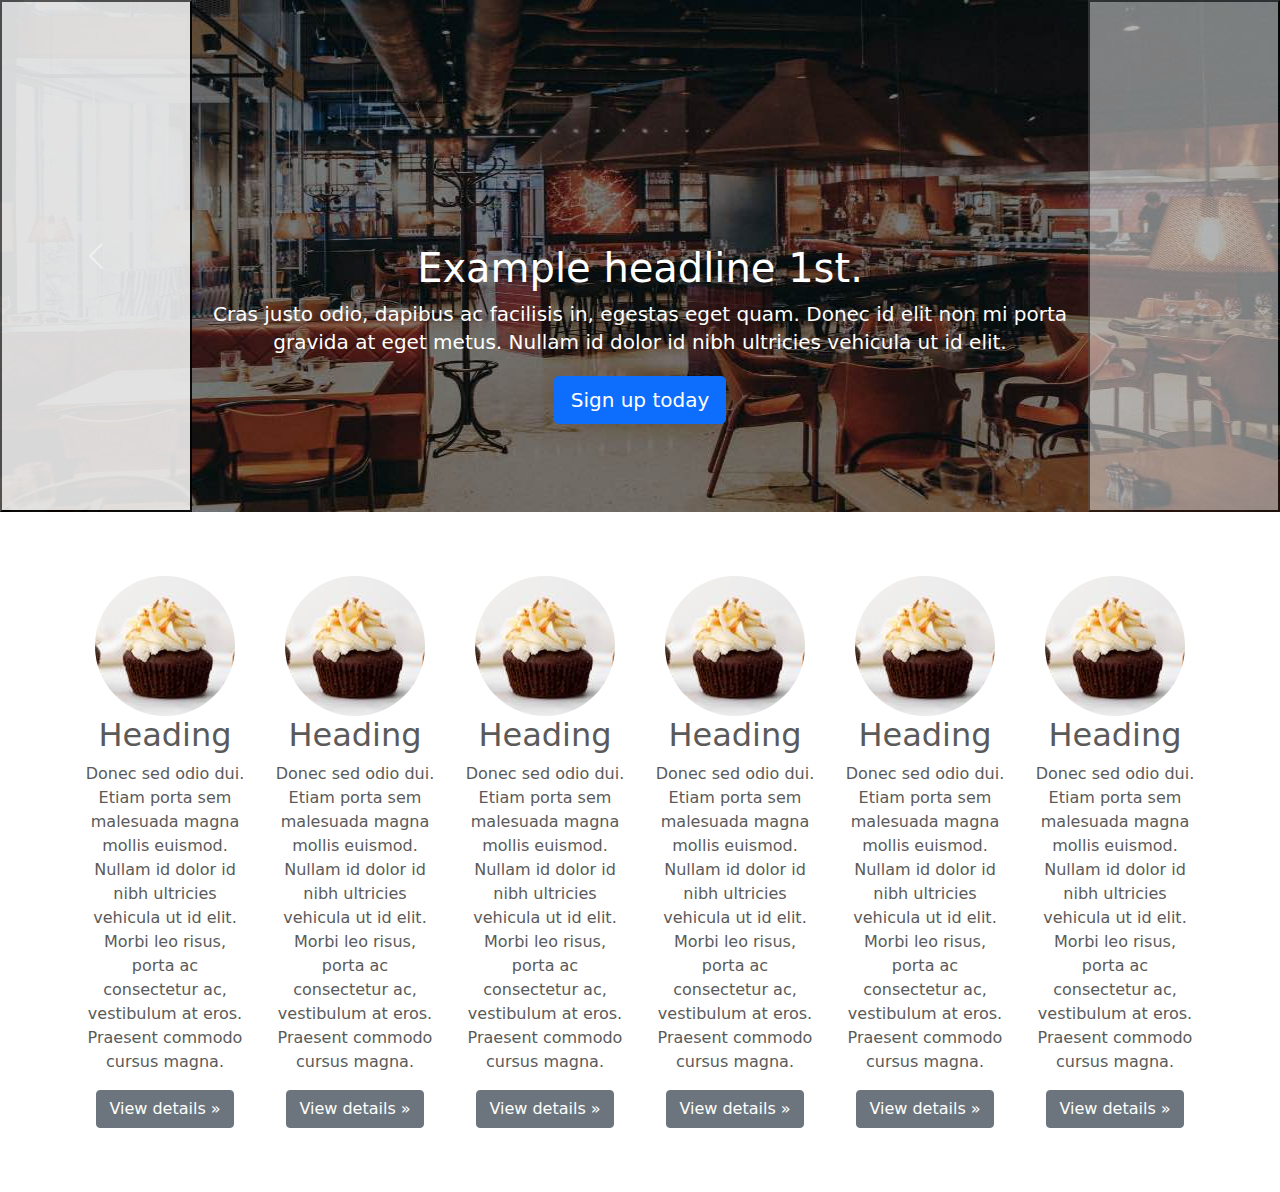
<file: kadai_005/index_for_student.html>
<!doctype html>
<html lang="en">
    <head>
        <meta charset="utf-8">
        <meta name="viewport" content="width=device-width, initial-scale=1">
        <meta name="description" content="">
        <meta name="author" content="Mark Otto, Jacob Thornton, and Bootstrap contributors">
        <meta name="generator" content="Hugo 0.79.0">
        <title>Carousel Template · Bootstrap v5.0</title>
        <!--<link rel="canonical" href="https://getbootstrap.com/docs/5.0/examples/carousel/"> -->
        <!-- ************************************************ bootstrap.min.cssの読み込み -->
        <link href="./dist/css/bootstrap.min.css" rel="stylesheet">
        <!-- ************************************************ carousel.cssの読み込み -->
        <link href="./carousel.css" rel="stylesheet">
        <!-- ************************************************ bootstrap.bundle.min.jsの読み込み -->
        <script src="./dist/js/bootstrap.bundle.min.js"></script>
    </head>
    <body>
        <main>
            <!-- ************************************************ カルーセル開始 -->
            <div id="carouselExampleFade" class="carousel slide carousel-fade" data-bs-ride="carousel">
                <div class="carousel-inner">
                    <div class="carousel-item active">
                        <img src="img/top_1.jpg" class="d-block w-100" alt="サンプル画像1">
                        <div class="container">
                            <div class="carousel-caption">
                                <h1>Example headline 1st.</h1>
                                <p>Cras justo odio, dapibus ac facilisis in, egestas eget quam. Donec id elit non mi porta gravida at eget
                                metus. Nullam id dolor id nibh ultricies vehicula ut id elit.</p>
                                <p><a class="btn btn-lg btn-primary" href="#" role="button">Sign up today</a></p>
                            </div>
                        </div>
                    </div>

                <!-- ここから追加部分 -->
                    <div class="carousel-item">
                        <img src="img/top_2.jpg" class="d-block w-100" alt="サンプル画像2">
                        <div class="container">
                            <div class="carousel-caption">
                                <h1>Example headline 2nd.</h1>
                                <p>Hello World!</p>
                                <p><a class="btn btn-lg btn-primary" href="#" role="button">Sign up today</a></p>
                            </div>
                        </div>
                    </div>
                    <div class="carousel-item">
                        <img src="img/top_3.jpg" class="d-block w-100" alt="サンプル画像3">
                        <div class="container">
                            <div class="carousel-caption">
                                <h1>Example headline 3rd.</h1>
                                <p>hogehoge</p>
                                <p><a class="btn btn-lg btn-primary" href="#" role="button">Sign up today</a></p>
                            </div>
                        </div>
                    </div>
                    <!--フェードアウトのボタン-->
                    <button class="carousel-control-prev" type="button" data-bs-target="#carouselExampleFade" data-bs-slide="prev">
                        <span class="carousel-control-prev-icon" aria-hidden="true"></span>
                        <span class="visually-hidden">Previous</span>
                    </button>
                    <button class="carousel-control-next" type="button" data-bs-target="#carouselExampleFade" data-bs-slide="next">
                        <span class="carousel-control-next-icon" aria-hidden="true"></span>
                        <span class="visually-hidden">Next</span>
                    </button>

                <!-- ここまで -->

                </div>
            </div>
            <!--カルーセルはここまで-->
            <div class="container">
                <style>            
                    /* ここにCSSを記載します。 */
                    .button-test {
                    /* パディング(余白)上下方向10px 左右方向30px */
                    padding: 10px 30px;
                    /* ボタンの幅 300px */
                    width: 300px;
                    /* 背景色 青 */
                    background-color: blue;
                    /* フォント色 白 */
                    color: white;
                    /* テキスト中央揃え */
                    text-align: center;
                    /* フォントを太く */
                    font-weight: bold;
                    /* ボタンの角を丸める */
                    border-radius: 5px;
                    /* 上下左右方向の余白外側30px */
                    margin: 30px;
                    /* ボタンの影 */
                    box-shadow: 0 0 20px 0 rgba(0, 0, 0, 30%);
                    }
                </style>

                <!-- buttonテスト -->
                <!--
                <button class="btn btn-secondary btn-lg shadow">ここを押す</button>
                <div class="button-test">ここを押す</div>      
                <a href="" class="btn btn-info btn-sm shadow">ここを押す</a>
                
                <button class="btn btn-outline-primary btn-lg">ここを押す</button>
                <button class="btn btn-secondary btn-sm shadow">ここを押す</button>
                <button class="btn btn-primary btn-sm">ここを押す</button>
                <button class="btn btn-danger btn-lg shadow">ここを押す</button>
                <button class="btn btn-outline-warning btn-lg shadow">ここを押す</button>
                <button class="btn btn-outline-info btn-sm">ここを押す</button>
                <button class="btn btn-light btn-lg">ここを押す</button>
                <button class="btn btn-outline-dark shadow">ここを押す</button>
                <button class="btn btn-success btn-lg">ここを押す</button>
                <button class="btn btn-outline-secondary btn-lg">ここを押す</button>
                -->
            </div>

            <div class="container">
                <!--パソコンの画面幅の場合-->
                <div class="row" >
                    <div class="col-6 col-md-2 text-center">
                        <img src="./img/cake.jpg" class="rounded-circle" alt="サンプル画像1">
                        <h2>Heading</h2>
                        <p>
                        Donec sed odio dui. Etiam porta sem malesuada magna mollis
                        euismod. Nullam id dolor id nibh ultricies vehicula ut id elit.
                        Morbi leo risus, porta ac consectetur ac, vestibulum at eros.
                        Praesent commodo cursus magna.
                        </p>
                        <p>
                            <a class="btn btn-secondary" href="#" role="button">View details &raquo;</a>
                        </p>
                    </div>
                    <div class="col-6 col-md-2 text-center">
                        <img src="./img/cake.jpg" class="rounded-circle" alt="サンプル画像1">
                        <h2>Heading</h2>
                        <p>
                        Donec sed odio dui. Etiam porta sem malesuada magna mollis
                        euismod. Nullam id dolor id nibh ultricies vehicula ut id elit.
                        Morbi leo risus, porta ac consectetur ac, vestibulum at eros.
                        Praesent commodo cursus magna.
                        </p>
                        <p>
                            <a class="btn btn-secondary" href="#" role="button">View details &raquo;</a>
                        </p>
                    </div>
                    <div class="col-6 col-md-2 text-center">
                        <img src="./img/cake.jpg" class="rounded-circle" alt="サンプル画像1">
                        <h2>Heading</h2>
                        <p>
                        Donec sed odio dui. Etiam porta sem malesuada magna mollis
                        euismod. Nullam id dolor id nibh ultricies vehicula ut id elit.
                        Morbi leo risus, porta ac consectetur ac, vestibulum at eros.
                        Praesent commodo cursus magna.
                        </p>
                        <p>
                            <a class="btn btn-secondary" href="#" role="button">View details &raquo;</a>
                        </p>
                    </div>
                    <div class="col-6 col-md-2 text-center">
                        <img src="./img/cake.jpg" class="rounded-circle" alt="サンプル画像1">
                        <h2>Heading</h2>
                        <p>
                        Donec sed odio dui. Etiam porta sem malesuada magna mollis
                        euismod. Nullam id dolor id nibh ultricies vehicula ut id elit.
                        Morbi leo risus, porta ac consectetur ac, vestibulum at eros.
                        Praesent commodo cursus magna.
                        </p>
                        <p>
                            <a class="btn btn-secondary" href="#" role="button">View details &raquo;</a>
                        </p>
                    </div>
                    <div class="col-6 col-md-2 text-center">
                        <img src="./img/cake.jpg" class="rounded-circle" alt="サンプル画像1">
                        <h2>Heading</h2>
                        <p>
                        Donec sed odio dui. Etiam porta sem malesuada magna mollis
                        euismod. Nullam id dolor id nibh ultricies vehicula ut id elit.
                        Morbi leo risus, porta ac consectetur ac, vestibulum at eros.
                        Praesent commodo cursus magna.
                        </p>
                        <p>
                            <a class="btn btn-secondary" href="#" role="button">View details &raquo;</a>
                        </p>
                    </div>
                    <div class="col-6 col-md-2 text-center">
                        <img src="./img/cake.jpg" class="rounded-circle" alt="サンプル画像1">
                        <h2>Heading</h2>
                        <p>
                        Donec sed odio dui. Etiam porta sem malesuada magna mollis
                        euismod. Nullam id dolor id nibh ultricies vehicula ut id elit.
                        Morbi leo risus, porta ac consectetur ac, vestibulum at eros.
                        Praesent commodo cursus magna.
                        </p>
                        <p>
                            <a class="btn btn-secondary" href="#" role="button">View details &raquo;</a>
                        </p>
                    </div>
                </div>
            </div>

        </main>
    </body>
</html>
</file>
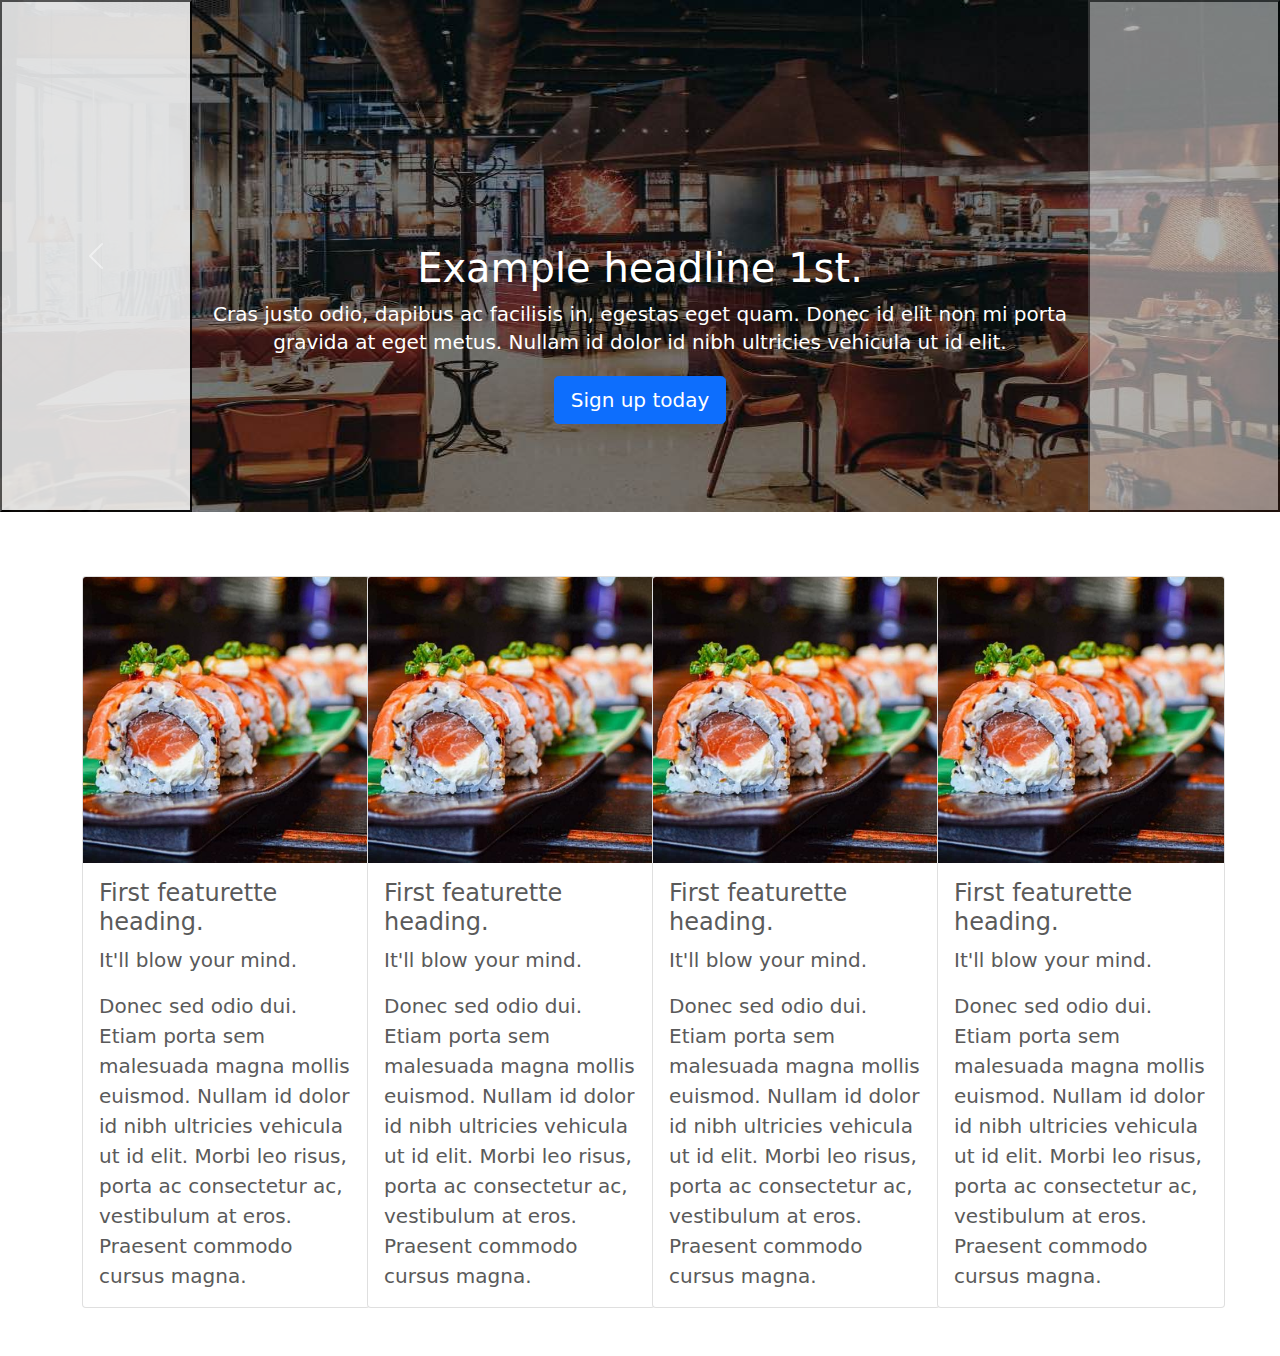
<file: kadai_006/index_for_student.html>
<!doctype html>
<html lang="en">
    <head>
        <meta charset="utf-8">
        <meta name="viewport" content="width=device-width, initial-scale=1">
        <meta name="description" content="">
        <meta name="author" content="Mark Otto, Jacob Thornton, and Bootstrap contributors">
        <meta name="generator" content="Hugo 0.79.0">
        <title>Carousel Template · Bootstrap v5.0</title>
        <!--<link rel="canonical" href="https://getbootstrap.com/docs/5.0/examples/carousel/"> -->
        <!-- ************************************************ bootstrap.min.cssの読み込み -->
        <link href="./dist/css/bootstrap.min.css" rel="stylesheet">
        <!-- ************************************************ carousel.cssの読み込み -->
        <link href="./carousel.css" rel="stylesheet">
        <!-- ************************************************ bootstrap.bundle.min.jsの読み込み -->
        <script src="./dist/js/bootstrap.bundle.min.js"></script>
    </head>
    <body>
        <main>
            <!-- ************************************************ カルーセル開始 -->
            <div id="carouselExampleFade" class="carousel slide carousel-fade" data-bs-ride="carousel">
                <div class="carousel-inner">
                    <div class="carousel-item active">
                        <img src="img/top_1.jpg" class="d-block w-100" alt="サンプル画像1">
                        <div class="container">
                            <div class="carousel-caption">
                                <h1>Example headline 1st.</h1>
                                <p>Cras justo odio, dapibus ac facilisis in, egestas eget quam. Donec id elit non mi porta gravida at eget
                                metus. Nullam id dolor id nibh ultricies vehicula ut id elit.</p>
                                <p><a class="btn btn-lg btn-primary" href="#" role="button">Sign up today</a></p>
                            </div>
                        </div>
                    </div>

                <!-- ここから追加部分 -->
                    <div class="carousel-item">
                        <img src="img/top_2.jpg" class="d-block w-100" alt="サンプル画像2">
                        <div class="container">
                            <div class="carousel-caption">
                                <h1>Example headline 2nd.</h1>
                                <p>Hello World!</p>
                                <p><a class="btn btn-lg btn-primary" href="#" role="button">Sign up today</a></p>
                            </div>
                        </div>
                    </div>
                    <div class="carousel-item">
                        <img src="img/top_3.jpg" class="d-block w-100" alt="サンプル画像3">
                        <div class="container">
                            <div class="carousel-caption">
                                <h1>Example headline 3rd.</h1>
                                <p>hogehoge</p>
                                <p><a class="btn btn-lg btn-primary" href="#" role="button">Sign up today</a></p>
                            </div>
                        </div>
                    </div>
                    <!--フェードアウトのボタン-->
                    <button class="carousel-control-prev" type="button" data-bs-target="#carouselExampleFade" data-bs-slide="prev">
                        <span class="carousel-control-prev-icon" aria-hidden="true"></span>
                        <span class="visually-hidden">Previous</span>
                    </button>
                    <button class="carousel-control-next" type="button" data-bs-target="#carouselExampleFade" data-bs-slide="next">
                        <span class="carousel-control-next-icon" aria-hidden="true"></span>
                        <span class="visually-hidden">Next</span>
                    </button>

                <!-- ここまで -->

                </div>
            </div>
            <!--カルーセルはここまで-->
            <div class="container">
                <style>            
                    /* ここにCSSを記載します。 */
                    .button-test {
                    /* パディング(余白)上下方向10px 左右方向30px */
                    padding: 10px 30px;
                    /* ボタンの幅 300px */
                    width: 300px;
                    /* 背景色 青 */
                    background-color: blue;
                    /* フォント色 白 */
                    color: white;
                    /* テキスト中央揃え */
                    text-align: center;
                    /* フォントを太く */
                    font-weight: bold;
                    /* ボタンの角を丸める */
                    border-radius: 5px;
                    /* 上下左右方向の余白外側30px */
                    margin: 30px;
                    /* ボタンの影 */
                    box-shadow: 0 0 20px 0 rgba(0, 0, 0, 30%);
                    }
                </style>

                <!-- buttonテスト -->
                <!--
                <button class="btn btn-secondary btn-lg shadow">ここを押す</button>
                <div class="button-test">ここを押す</div>      
                <a href="" class="btn btn-info btn-sm shadow">ここを押す</a>
                
                <button class="btn btn-outline-primary btn-lg">ここを押す</button>
                <button class="btn btn-secondary btn-sm shadow">ここを押す</button>
                <button class="btn btn-primary btn-sm">ここを押す</button>
                <button class="btn btn-danger btn-lg shadow">ここを押す</button>
                <button class="btn btn-outline-warning btn-lg shadow">ここを押す</button>
                <button class="btn btn-outline-info btn-sm">ここを押す</button>
                <button class="btn btn-light btn-lg">ここを押す</button>
                <button class="btn btn-outline-dark shadow">ここを押す</button>
                <button class="btn btn-success btn-lg">ここを押す</button>
                <button class="btn btn-outline-secondary btn-lg">ここを押す</button>
                -->
            </div>

            <div class="container">
                <div class="row">
                    <div class="col-md-3">
                        <div class="card" style="width: 18rem;">
                            <!-- 上側の部分 -->
                            <img src="./img/sushi.jpg" class="card-img-top" alt="サンプル画像3">
                            <!-- 下側の部分 -->
                            <div class="card-body">                                
                                <h2 class="card-title fs-4">First featurette heading. </h2>
                                <p class="fs-5">It'll blow your mind.</p>

                                <p class="card-text lead">
                                Donec sed odio dui. Etiam porta sem malesuada magna mollis
                                euismod. Nullam id dolor id nibh ultricies vehicula ut id elit.
                                Morbi leo risus, porta ac consectetur ac, vestibulum at eros.
                                Praesent commodo cursus magna.
                                </p>
                            </div>
                        </div>
                    </div>
                    
                    <div class="col-md-3">
                        <div class="card" style="width: 18rem;">
                            <!-- 上側の部分 -->
                            <img src="./img/sushi.jpg" class="card-img-top" alt="サンプル画像3">
                            <!-- 下側の部分 -->
                            <div class="card-body">                                
                                <h2 class="card-title fs-4">First featurette heading. </h2>
                                <p class="fs-5">It'll blow your mind.</p>

                                <p class="card-text lead">
                                Donec sed odio dui. Etiam porta sem malesuada magna mollis
                                euismod. Nullam id dolor id nibh ultricies vehicula ut id elit.
                                Morbi leo risus, porta ac consectetur ac, vestibulum at eros.
                                Praesent commodo cursus magna.
                                </p>
                            </div>
                        </div>
                    </div>

                    <div class="col-md-3">
                        <div class="card" style="width: 18rem;">
                            <!-- 上側の部分 -->
                            <img src="./img/sushi.jpg" class="card-img-top" alt="サンプル画像3">
                            <!-- 下側の部分 -->
                            <div class="card-body">                                
                                <h2 class="card-title fs-4">First featurette heading. </h2>
                                <p class="fs-5">It'll blow your mind.</p>

                                <p class="card-text lead">
                                Donec sed odio dui. Etiam porta sem malesuada magna mollis
                                euismod. Nullam id dolor id nibh ultricies vehicula ut id elit.
                                Morbi leo risus, porta ac consectetur ac, vestibulum at eros.
                                Praesent commodo cursus magna.
                                </p>
                            </div>
                        </div>
                    </div>

                    <div class="col-md-3">
                        <div class="card" style="width: 18rem;">
                            <!-- 上側の部分 -->
                            <img src="./img/sushi.jpg" class="card-img-top" alt="サンプル画像3">
                            <!-- 下側の部分 -->
                            <div class="card-body">                                
                                <h2 class="card-title fs-4">First featurette heading. </h2>
                                <p class="fs-5">It'll blow your mind.</p>

                                <p class="card-text lead">
                                Donec sed odio dui. Etiam porta sem malesuada magna mollis
                                euismod. Nullam id dolor id nibh ultricies vehicula ut id elit.
                                Morbi leo risus, porta ac consectetur ac, vestibulum at eros.
                                Praesent commodo cursus magna.
                                </p>
                            </div>
                        </div>
                    </div>
                                        
                </div>
            </div>

        </main>
    </body>
</html>
</file>
<file: kadai_015/stylesheet/style.css>
/* ----------------------------------------------- 共通 */
html,
body {
  overflow-x: hidden;
}

body {
  color: #000000;
  font-family: 'Noto Sans JP', sans-serif;
  padding-bottom: 0;

}

p {
  line-height: 2.0em;
  font-weight: 100;
  font-style: normal;
  font-size: 14px;

}

.section_title {
   /* フォントサイズ36px */
   font-size: 36px;
 
   /* フォントの太さ600 標準は400です */
   font-weight: 600;
 }

/* section_titleに擬似要素を追加 */
 .section_title::after {
 
   /* 疑似要素はデフォルトでインライン要素のためブロック要素に変更 */
   display: block;
 
   /* サブタイトル文字の大きさや余白を設定 */
   font-size: 14px;
   font-weight: 400;
   padding: 16px 0 16px;
 
   /* 下線の幅を100pに設定 */
   width: 100px;
 
   /* 下線を直線・1px・黒色に設定 */
   border-bottom: solid 1px #000000;
 }

/* ----------------------------------------------- ナビゲーションバー */

.navbar_brand_logo {

  /* サイズを32pxの正方形へ変更 */
  width: 32px;
  height: 32px;

  /* imgはインライン要素なのでインラインブロックに設定 */
  display: inline-block;

  /* "SAMURAI KITCHEN" 文字との空白を15pxに設定 */
  margin-right: 15px;

}

.my_navbar_brand,
.my_nav_link{
  font-size: 16px;
  font-family: 'Lora', serif;
  color: black !important;
}

/*ハンバーガーメニュー関連*/
/* Bootstrapのボタンに初期設定されている周囲のborder（枠線）を消す */
.navbar-toggler {
  padding: 0 !important;
  border: none;
}

/* ハンバーガーボタンがチェック状態である（押されている）とき、閉じるボタン（×）を表示する */
#hamburger_btn_check:checked~.hamburger_btn .btn_close {
  display: block;
}

/* ハンバーガーボタンがチェック状態である（押されている）とき、ハンバーガーボタンを表示しない */
#hamburger_btn_check:checked~.hamburger_btn .btn_open {
  display: none;
}

/* 最初に表示した時は、閉じるボタン（×）は表示しない */
.btn_close {
  display: none;
}

/* ハンバーガーボタンが押されているかを判断するためのチェックボックスは隠す */
#hamburger_btn_check {
  display: none;
}

/* ----------------------------------------------- カールセル */

.my_carousel_caption {
  font-size: 52px;
  padding-top: 1.25rem;
  padding-bottom: 1.25rem;
  color: #fff;
  text-align: center;
  font-family: 'Lora', serif;
  line-height: 1.5em;

}

/* 疑似要素でアイコンを配置。前に配置しています */
.my_carousel_caption::before {
  content: url(../img/logoSymbol_White.png);
  display: block;
}

/* スマートフォン画面幅（画面幅が最大375pxまで）の場合、以下のスタイルを適用。 */
@media screen and (max-width:375px) {
  .my_carousel_caption {

    /* フォントサイズを27pxにする */
    font-size: 27px;
  }
}

.carousel-item {
  height: 32rem;
}

.carousel-item > img {
  position: absolute;
  top: 0;
  left: 0;
  min-width: 100%;

  height: 32rem;
}

/* ----------------------------------------------- アバウト */

/* aboutクラスのあとに"私たちについて"の文字を追加  */
.about::after {
  content: "私たちについて";
}

.about_us_bg {
  background-color: #FFE6A5;
}

/* ----------------------------------------------- ギャラリー */

.gallery::after {
  content: "ギャラリー";
  margin: 0 auto 0;
}



/* ----------------------------------------------- メニュー */
.menu::after {
  content: "メニュー";
  margin: 0 auto 0;
}

.menu_title {
  font-size: 18px;
  font-weight: 600;
  font-style: normal;
}

.menu_price {
  font-size: 20px;
  font-weight: 400;
  font-family: 'Lora', serif;
}



/* ----------------------------------------------- レビュー */

/* 背景画像を設定 */
.review_wrapper {
  background-image: url(../img/background-reviews.jpg);
  background-repeat: no-repeat;
  background-size: cover;
}

/* サブタイトルを擬似要素で表示 */
.review::after {
  content: "お客様の声";
  margin: 0 auto 0;
  border-bottom: solid 1px #FFFFFF;
}

/* 白い背景色の高さを固定 */
.h_420 {
  height: 420px;
  position: relative;
}

/* レビューの画像を修正 */
.reviewer_img {
  /* サイズを48px  */
  width: 48px;
  height: 48px;

  /* 円形にします */
  border-radius: 50%;
  margin-right: 16px;
}

/* 星のアイコン画像です */
.star_img {
  /* サイズを25pxにします */
  width: 25px;
  height: 25px;
}

/* 詳細ボタンを下部に固定 */
.fix_bottom {
/* positionプロパティで絶対配置 */
  position: absolute;
/* ボタンのサイズ変更 */
  width: 80px;
  height: 44px;
/* 左から24px、下から24pxの位置に配置 */
  left: 24px;
  bottom: 24px;
}

/* -----------------------------------------------  シェフ*/
.chef::after {
  content: "シェフ";
}

.chef_bg {
  background-color: #fdf5e6;
}

.img_parent {
  display: flex;
  justify-content: center;
  align-items: center;
}




/* ----------------------------------------------- アクセス */

.access::after {
  content: "アクセス";
  margin: 0 auto 0;
}

/* ----------------------------------------------- フッター */

/* 背景色を画像の背景と同じ色に設定 */
#footer {
  background-color: #FAFAFA;
}

/* position:　absoluteで下からの距離で固定 */
.copy_right {
  font-size: 14px;

  /* 先祖要素のdivタグの左下の角を基準に絶対配置します */
  position: absolute;

  /* 下から1rem 左から12px */
  bottom: 1rem;
  left: 12px;
  display: flex;
}

/* copy_rightのクラスを適用したdivタグの子要素のpタグに適用される */
.copy_right>p {
  margin-right: 5rem;
  margin-bottom: 0;
}

/* copy_rightのクラスを適用したdivタグの子要素で、sns_imgクラスを適用しているimgタグに適用される */
.copy_right>img.sns_img {

  /* SNSアイコンのサイズ24px */
  height: 24px;
  width: 24px;

  /* 右方向へ余白10px */
  margin-right: 10px;
  margin-top: 0;
}

/* restaurant_info直下の子要素pタグ全てに適用される */
.restaurant_info p {
  font-weight: 400;
  line-height: 1.5;
  font-size: 16px;
}

/* restaurant_info直下の子要素imgタグ全てに適用される */
.restaurant_info img {
  width: 20px;
  height: 20px;
  margin-right: 10px;
  line-height: 1.5;
  margin-top: auto;
}

/* サイトアイコンを64pxに設定 */
.footer_brand_logo {
  width: 64px;
  height: 64px;
  display: inline-block;
  /* 右側余白15px */
  margin-right: 15px;
}

/* サイトタイトルのフォントをserif体（明朝体）に設定 */
.footer_text {
  font-size: 24px;
  font-family: 'Lora', serif;
}

/* スマートフォン画面幅（最大991pxまで）でスタイルを適用 */
@media screen and (max-width: 991px) {
  .footer_text,
  .copy_right {
    margin-top: 2rem;
    text-align: center;
    position: relative;
  }

  .copy_right>p,img {
    margin-right: 1rem;
    font-size: 14px;
    margin: 0;
    line-height: 35px;
  }
}
</file>
<file: kadai_tutorial_output/stylesheet/style.css>
/* ----------------------------------------------- 共通 */
html,
body {
  overflow-x: hidden;
}

body {
  color: #000000;
  font-family: 'Noto Sans JP', sans-serif;
  padding-bottom: 0;

}

p {
  line-height: 2.0em;
  font-weight: 100;
  font-style: normal;
  font-size: 14px;

}

.section_title {
   /* フォントサイズ36px */
   font-size: 36px;
 
   /* フォントの太さ600 標準は400です */
   font-weight: 600;
 }

/* section_titleに擬似要素を追加 */
 .section_title::after {
 
   /* 疑似要素はデフォルトでインライン要素のためブロック要素に変更 */
   display: block;
 
   /* サブタイトル文字の大きさや余白を設定 */
   font-size: 14px;
   font-weight: 400;
   padding: 16px 0 16px;
 
   /* 下線の幅を100pに設定 */
   width: 100px;
 
   /* 下線を直線・1px・黒色に設定 */
   border-bottom: solid 1px #000000;
 }

/* ----------------------------------------------- ナビゲーションバー */

.navbar_brand_logo {

  /* サイズを32pxの正方形へ変更 */
  width: 32px;
  height: 32px;

  /* imgはインライン要素なのでインラインブロックに設定 */
  display: inline-block;

  /* "SAMURAI KITCHEN" 文字との空白を15pxに設定 */
  margin-right: 15px;

}

.my_navbar_brand,
.my_nav_link{
  font-size: 16px;
  font-family: 'Lora', serif;
  color: black !important;
}

/*ハンバーガーメニュー関連*/
/* Bootstrapのボタンに初期設定されている周囲のborder（枠線）を消す */
.navbar-toggler {
  padding: 0 !important;
  border: none;
}

/* ハンバーガーボタンがチェック状態である（押されている）とき、閉じるボタン（×）を表示する */
#hamburger_btn_check:checked~.hamburger_btn .btn_close {
  display: block;
}

/* ハンバーガーボタンがチェック状態である（押されている）とき、ハンバーガーボタンを表示しない */
#hamburger_btn_check:checked~.hamburger_btn .btn_open {
  display: none;
}

/* 最初に表示した時は、閉じるボタン（×）は表示しない */
.btn_close {
  display: none;
}

/* ハンバーガーボタンが押されているかを判断するためのチェックボックスは隠す */
#hamburger_btn_check {
  display: none;
}

/* ----------------------------------------------- カールセル */

.my_carousel_caption {
  font-size: 52px;
  padding-top: 1.25rem;
  padding-bottom: 1.25rem;
  color: #fff;
  text-align: center;
  font-family: 'Lora', serif;
  line-height: 1.5em;

}

/* 疑似要素でアイコンを配置。前に配置しています */
.my_carousel_caption::before {
  content: url(../img/logoSymbol_White.png);
  display: block;
}

/* スマートフォン画面幅（画面幅が最大375pxまで）の場合、以下のスタイルを適用。 */
@media screen and (max-width:375px) {
  .my_carousel_caption {

    /* フォントサイズを27pxにする */
    font-size: 27px;
  }
}

.carousel-item {
  height: 32rem;
}

.carousel-item > img {
  position: absolute;
  top: 0;
  left: 0;
  min-width: 100%;

  height: 32rem;
}

/* ----------------------------------------------- アバウト */

/* aboutクラスのあとに"私たちについて"の文字を追加  */
.about::after {
  content: "私たちについて";
}

.about_us_bg {
  background-color: #FFE6A5;
}

/* ----------------------------------------------- ギャラリー */

.gallery::after {
  content: "ギャラリー";
  margin: 0 auto 0;
}



/* ----------------------------------------------- メニュー */
.menu::after {
  content: "メニュー";
  margin: 0 auto 0;
}

.menu_title {
  font-size: 18px;
  font-weight: 600;
  font-style: normal;
}

.menu_price {
  font-size: 20px;
  font-weight: 400;
  font-family: 'Lora', serif;
}



/* ----------------------------------------------- レビュー */

/* 背景画像を設定 */
.review_wrapper {
  background-image: url(../img/background-reviews.jpg);
  background-repeat: no-repeat;
  background-size: cover;
}

/* サブタイトルを擬似要素で表示 */
.review::after {
  content: "お客様の声";
  margin: 0 auto 0;
  border-bottom: solid 1px #FFFFFF;
}

/* 白い背景色の高さを固定 */
.h_420 {
  height: 420px;
  position: relative;
}

/* レビューの画像を修正 */
.reviewer_img {
  /* サイズを48px  */
  width: 48px;
  height: 48px;

  /* 円形にします */
  border-radius: 50%;
  margin-right: 16px;
}

/* 星のアイコン画像です */
.star_img {
  /* サイズを25pxにします */
  width: 25px;
  height: 25px;
}

/* 詳細ボタンを下部に固定 */
.fix_bottom {
/* positionプロパティで絶対配置 */
  position: absolute;
/* ボタンのサイズ変更 */
  width: 80px;
  height: 44px;
/* 左から24px、下から24pxの位置に配置 */
  left: 24px;
  bottom: 24px;
}



/* ----------------------------------------------- アクセス */

.access::after {
  content: "アクセス";
  margin: 0 auto 0;
}

/* ----------------------------------------------- フッター */

/* 背景色を画像の背景と同じ色に設定 */
#footer {
  background-color: #FAFAFA;
}

/* position:　absoluteで下からの距離で固定 */
.copy_right {
  font-size: 14px;

  /* 先祖要素のdivタグの左下の角を基準に絶対配置します */
  position: absolute;

  /* 下から1rem 左から12px */
  bottom: 1rem;
  left: 12px;
  display: flex;
}

/* copy_rightのクラスを適用したdivタグの子要素のpタグに適用される */
.copy_right>p {
  margin-right: 5rem;
  margin-bottom: 0;
}

/* copy_rightのクラスを適用したdivタグの子要素で、sns_imgクラスを適用しているimgタグに適用される */
.copy_right>img.sns_img {

  /* SNSアイコンのサイズ24px */
  height: 24px;
  width: 24px;

  /* 右方向へ余白10px */
  margin-right: 10px;
  margin-top: 0;
}

/* restaurant_info直下の子要素pタグ全てに適用される */
.restaurant_info p {
  font-weight: 400;
  line-height: 1.5;
  font-size: 16px;
}

/* restaurant_info直下の子要素imgタグ全てに適用される */
.restaurant_info img {
  width: 20px;
  height: 20px;
  margin-right: 10px;
  line-height: 1.5;
  margin-top: auto;
}

/* サイトアイコンを64pxに設定 */
.footer_brand_logo {
  width: 64px;
  height: 64px;
  display: inline-block;
  /* 右側余白15px */
  margin-right: 15px;
}

/* サイトタイトルのフォントをserif体（明朝体）に設定 */
.footer_text {
  font-size: 24px;
  font-family: 'Lora', serif;
}

/* スマートフォン画面幅（最大991pxまで）でスタイルを適用 */
@media screen and (max-width: 991px) {
  .footer_text,
  .copy_right {
    margin-top: 2rem;
    text-align: center;
    position: relative;
  }

  .copy_right>p,img {
    margin-right: 1rem;
    font-size: 14px;
    margin: 0;
    line-height: 35px;
  }
}
</file>
<file: kadai_003/carousel.css>
/* ----------------------------------------------- 全体の文字色修正と下部の余白の調整 */
body {
  /* padding-top: 3rem; */
  padding-bottom: 3rem;
  color: #5a5a5a;
}

/* ----------------------------------------------- カルーセルのカスタマイズ */
.carousel {
  margin-bottom: 4rem;
}

.carousel-caption {
  bottom: 3rem;
  z-index: 10;
}

.carousel-item {
  height: 32rem;
}

.carousel-item > img {
  position: absolute;
  top: 0;
  left: 0;
  min-width: 100%;
  height: 32rem;
}

/* ----------------------------------------------- マーケティングコンテンツ */
.marketing .col-lg-4 {
  margin-bottom: 1.5rem;
  text-align: center;
}

.marketing h2 {
  font-weight: 400;
}

/* rtl:begin:ignore */
.marketing .col-lg-4 p {
  margin-right: .75rem;
  margin-left: .75rem;
}

/* rtl:end:ignore */

/* ----------------------------------------------- フィーチャーレット */
.featurette-divider {
  margin: 5rem 0;
  /* Space out the Bootstrap <hr> more */
}

.featurette-heading {
  font-weight: 300;
  line-height: 1;
  /* rtl:remove */
  letter-spacing: -.05rem;
}

/* ----------------------------------------------- レスポンシブデザイン */
@media (min-width: 40em) {
  .carousel-caption p {
    margin-bottom: 1.25rem;
    font-size: 1.25rem;
    line-height: 1.4;
  }

  .featurette-heading {
    font-size: 50px;
  }
}

@media (min-width: 62em) {
  .featurette-heading {
    margin-top: 7rem;
  }
}
</file>
<file: kadai_004/carousel.css>
/* ----------------------------------------------- 全体の文字色修正と下部の余白の調整 */
body {
  /* padding-top: 3rem; */
  padding-bottom: 3rem;
  color: #5a5a5a;
}

/* ----------------------------------------------- カルーセルのカスタマイズ */
.carousel {
  margin-bottom: 4rem;
}

.carousel-caption {
  bottom: 3rem;
  z-index: 10;
}

.carousel-item {
  height: 32rem;
}

.carousel-item > img {
  position: absolute;
  top: 0;
  left: 0;
  min-width: 100%;
  height: 32rem;
}

/* ----------------------------------------------- マーケティングコンテンツ */
.marketing .col-lg-4 {
  margin-bottom: 1.5rem;
  text-align: center;
}

.marketing h2 {
  font-weight: 400;
}

/* rtl:begin:ignore */
.marketing .col-lg-4 p {
  margin-right: .75rem;
  margin-left: .75rem;
}

/* rtl:end:ignore */

/* ----------------------------------------------- フィーチャーレット */
.featurette-divider {
  margin: 5rem 0;
  /* Space out the Bootstrap <hr> more */
}

.featurette-heading {
  font-weight: 300;
  line-height: 1;
  /* rtl:remove */
  letter-spacing: -.05rem;
}

/* ----------------------------------------------- レスポンシブデザイン */
@media (min-width: 40em) {
  .carousel-caption p {
    margin-bottom: 1.25rem;
    font-size: 1.25rem;
    line-height: 1.4;
  }

  .featurette-heading {
    font-size: 50px;
  }
}

@media (min-width: 62em) {
  .featurette-heading {
    margin-top: 7rem;
  }
}
</file>
<file: kadai_005/carousel.css>
/* ----------------------------------------------- 全体の文字色修正と下部の余白の調整 */
body {
  /* padding-top: 3rem; */
  padding-bottom: 3rem;
  color: #5a5a5a;
}

/* ----------------------------------------------- カルーセルのカスタマイズ */
.carousel {
  margin-bottom: 4rem;
}

.carousel-caption {
  bottom: 3rem;
  z-index: 10;
}

.carousel-item {
  height: 32rem;
}

.carousel-item > img {
  position: absolute;
  top: 0;
  left: 0;
  min-width: 100%;
  height: 32rem;
}

/* ----------------------------------------------- マーケティングコンテンツ */
.marketing .col-lg-4 {
  margin-bottom: 1.5rem;
  text-align: center;
}

.marketing h2 {
  font-weight: 400;
}

/* rtl:begin:ignore */
.marketing .col-lg-4 p {
  margin-right: .75rem;
  margin-left: .75rem;
}

/* rtl:end:ignore */

/* ----------------------------------------------- フィーチャーレット */
.featurette-divider {
  margin: 5rem 0;
  /* Space out the Bootstrap <hr> more */
}

.featurette-heading {
  font-weight: 300;
  line-height: 1;
  /* rtl:remove */
  letter-spacing: -.05rem;
}

/* ----------------------------------------------- レスポンシブデザイン */
@media (min-width: 40em) {
  .carousel-caption p {
    margin-bottom: 1.25rem;
    font-size: 1.25rem;
    line-height: 1.4;
  }

  .featurette-heading {
    font-size: 50px;
  }
}

@media (min-width: 62em) {
  .featurette-heading {
    margin-top: 7rem;
  }
}
</file>
<file: kadai_006/carousel.css>
/* ----------------------------------------------- 全体の文字色修正と下部の余白の調整 */
body {
  /* padding-top: 3rem; */
  padding-bottom: 3rem;
  color: #5a5a5a;
}

/* ----------------------------------------------- カルーセルのカスタマイズ */
.carousel {
  margin-bottom: 4rem;
}

.carousel-caption {
  bottom: 3rem;
  z-index: 10;
}

.carousel-item {
  height: 32rem;
}

.carousel-item > img {
  position: absolute;
  top: 0;
  left: 0;
  min-width: 100%;
  height: 32rem;
}

/* ----------------------------------------------- マーケティングコンテンツ */
.marketing .col-lg-4 {
  margin-bottom: 1.5rem;
  text-align: center;
}

.marketing h2 {
  font-weight: 400;
}

/* rtl:begin:ignore */
.marketing .col-lg-4 p {
  margin-right: .75rem;
  margin-left: .75rem;
}

/* rtl:end:ignore */

/* ----------------------------------------------- フィーチャーレット */
.featurette-divider {
  margin: 5rem 0;
  /* Space out the Bootstrap <hr> more */
}

.featurette-heading {
  font-weight: 300;
  line-height: 1;
  /* rtl:remove */
  letter-spacing: -.05rem;
}

/* ----------------------------------------------- レスポンシブデザイン */
@media (min-width: 40em) {
  .carousel-caption p {
    margin-bottom: 1.25rem;
    font-size: 1.25rem;
    line-height: 1.4;
  }

  .featurette-heading {
    font-size: 50px;
  }
}

@media (min-width: 62em) {
  .featurette-heading {
    margin-top: 7rem;
  }
}
</file>
